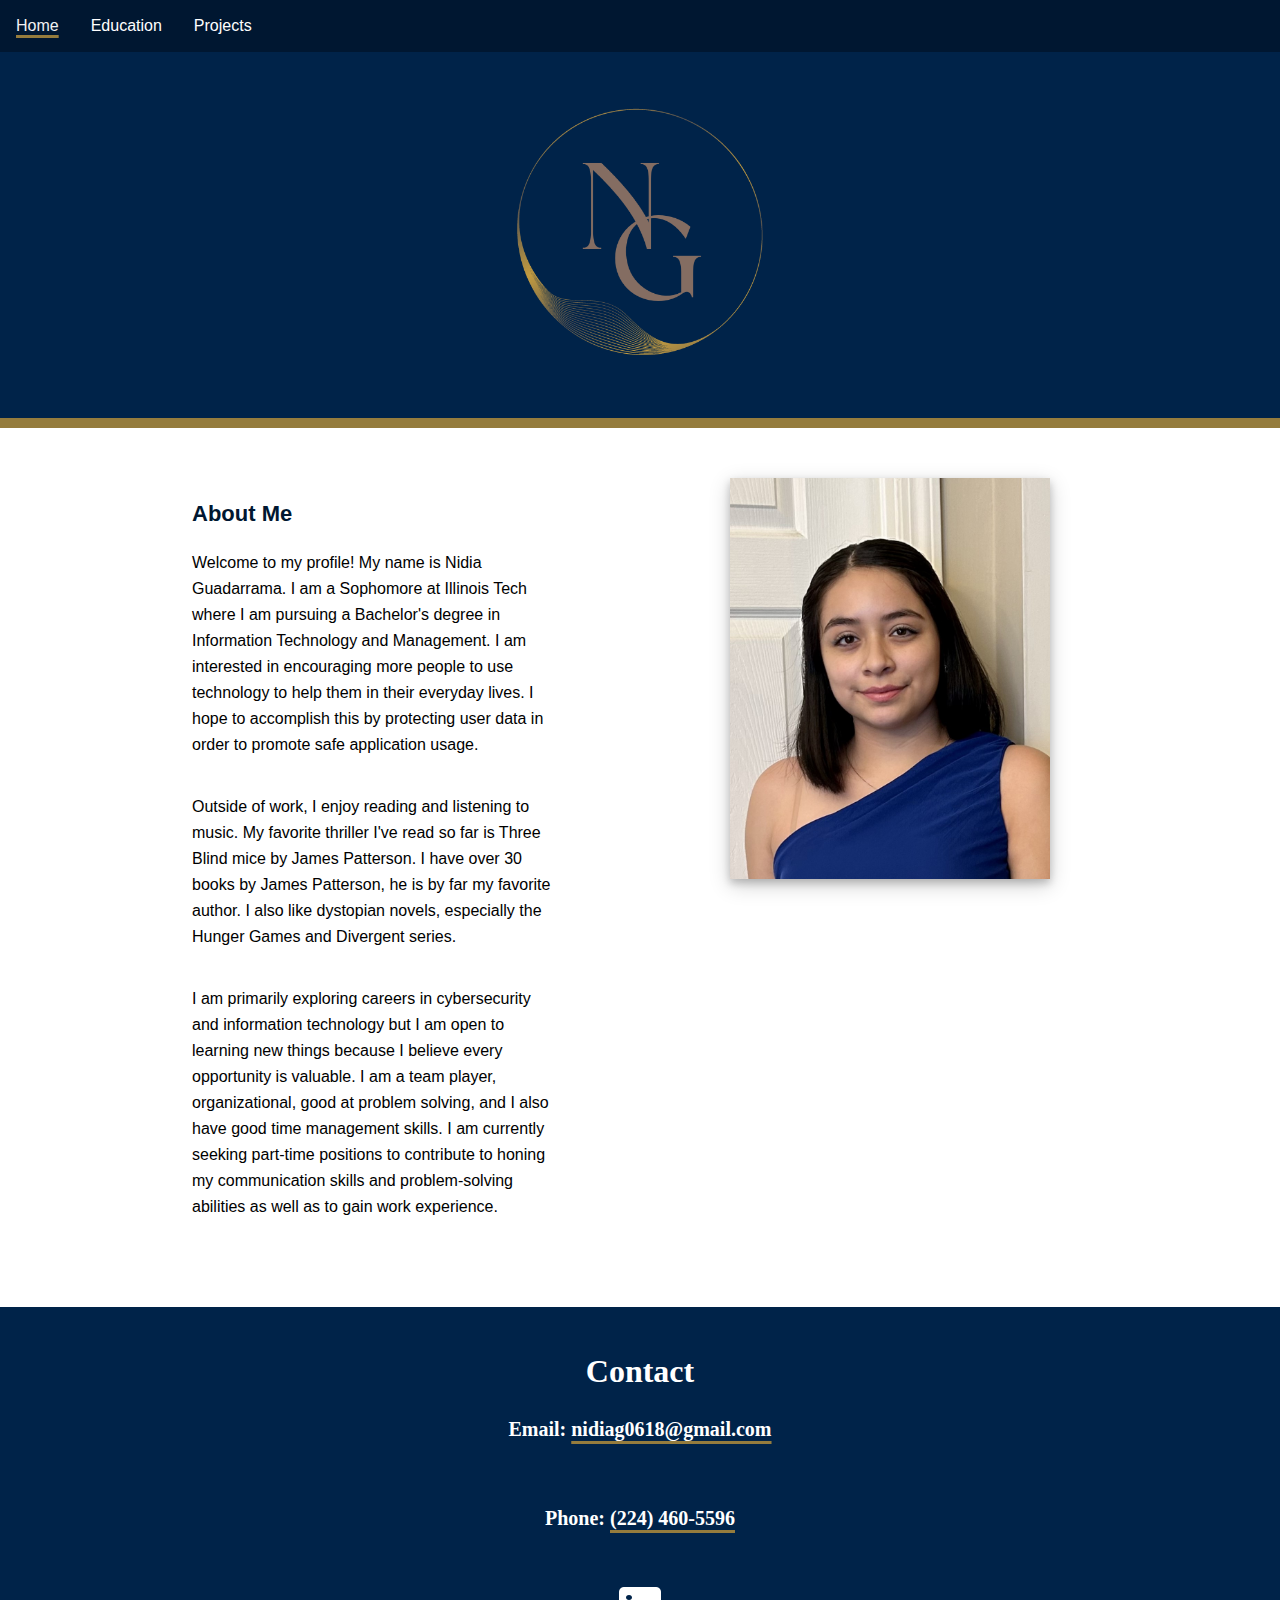
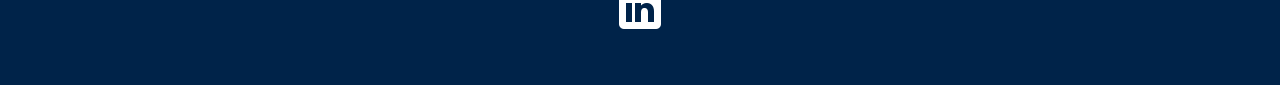
<file: index.html>
<!DOCTYPE html>
<html lang="en">
<head>
  <meta charset="utf-8">
  <title>Portfolio</title>
	<meta name="viewport" content="width=device-width, initial-scale=1.0, shrink-to-fit=no"/>
  <link rel="stylesheet" type="text/css" href="css/normalize.css">
	<link rel="stylesheet" href="css/mainStyle.css">
  <link rel="stylesheet" href="css/Projects.css">
	<link rel="icon" type="image/x-icon" href="images/resume.png">
</head>
<body>
  <div id="page">
		<nav id="navigation">
			<div class="topnav">
				<a href="index.html">Home</a>
				<div class="dropdown">
					<button class="dropbtn">Education
						<i class="fa fa-caret-down"></i>
					</button>
					<div class="dropdown-content">
					  <a href="SB.html">Semester Breakdown</a>
						<a href="Certificates.html">Certificates</a>
					</div>
				</div>
				<div class="dropdown">
					<button class="dropbtn">Projects
						<i class="fa fa-caret-down"></i>
					</button>
					<div class="dropdown-content">
						<a href="Aztec Chess Set.html">Aztec Chess Set</a>
						<a href="MSI Internship.html">MSI Internship</a>
					</div>
				</div>
			</div>
		</nav>
		
		<header id="header">
		  <img id="logo" src="images/logo.png" alt="logo">
		</header>
		
    <main id="content">
			<section id="two-column">
			  <article id="column-left">
				  <h3>About Me</h3>
					<p>Welcome to my profile! My name is Nidia Guadarrama. I am a Sophomore at Illinois Tech where I am pursuing a Bachelor's degree in Information Technology and Management. I am interested in encouraging more people to use technology to help them in their everyday lives. I hope to accomplish this by protecting user data in order to promote safe application usage.​</p>
					<p>Outside of work, I enjoy reading and listening to music. My favorite thriller I've read so far is Three Blind mice by James Patterson. I have over 30 books by James Patterson, he is by far my favorite author. I also like dystopian novels, especially the Hunger Games and Divergent series.</p>
					<p>I am primarily exploring careers in cybersecurity and information technology but I am open to learning new things because I believe every opportunity is valuable. I am a team player, organizational, good at problem solving, and I also have good time management skills. I am currently seeking part-time positions to contribute to honing my communication skills and problem-solving abilities as well as to gain work experience.</p>
				</article>
				<article id="column-right">
					<div class="test">
						<div class="container">
							<img src="images/profile.jpg" alt="" class="image">
						</div>
					</div>
				</article>
			</section>
		</main>
	
		<footer id="footer">
			<h2 id="contact">Contact</h2>
			<h4>Email: <a href="mailto: nidiag0618@gmail.com">nidiag0618@gmail.com</a></p>
			<h4>Phone: <a href="tel: 2244605596">(224) 460-5596</a></p>
			<a target="_blank" href="https://www.linkedin.com/in/nidia-guadarrama-33205a239/">
				<img src="images/link.png" alt="">
			</a>
		</footer>
  </div>
</body>
</html>
</file>
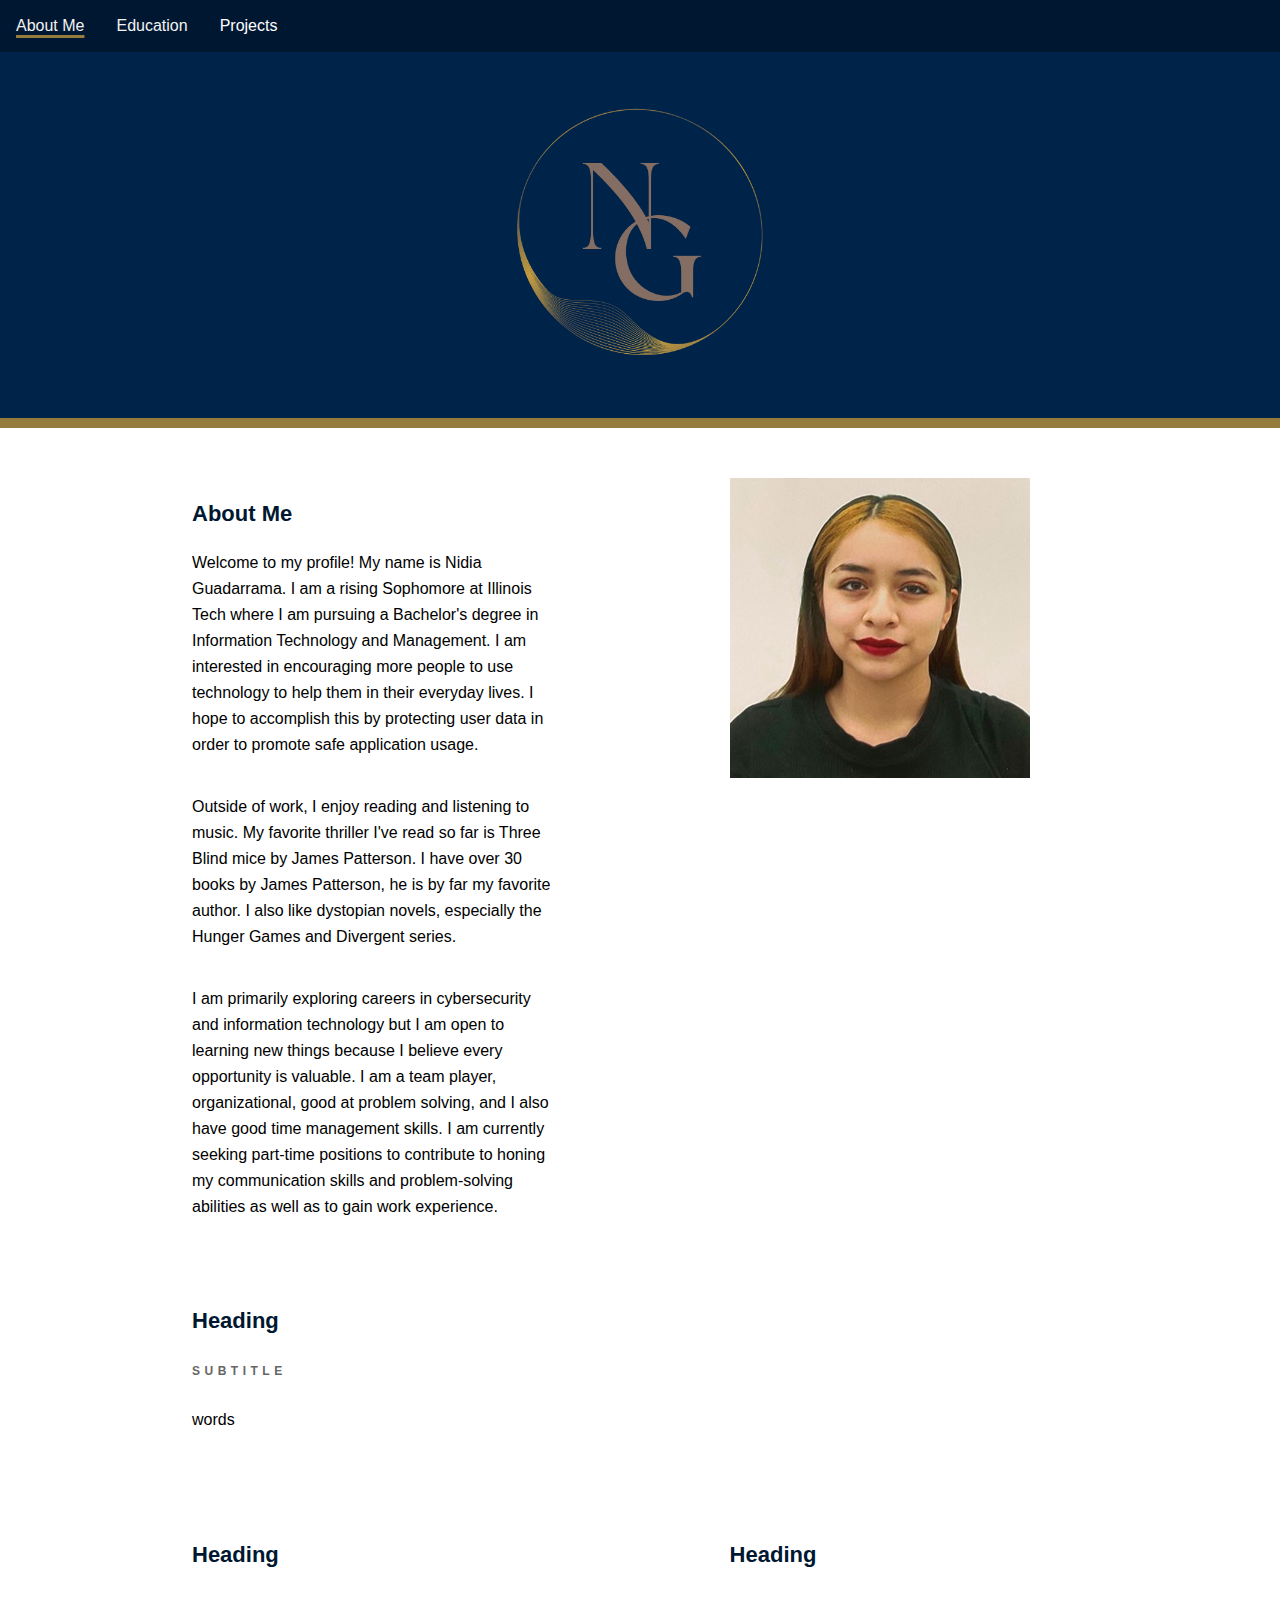
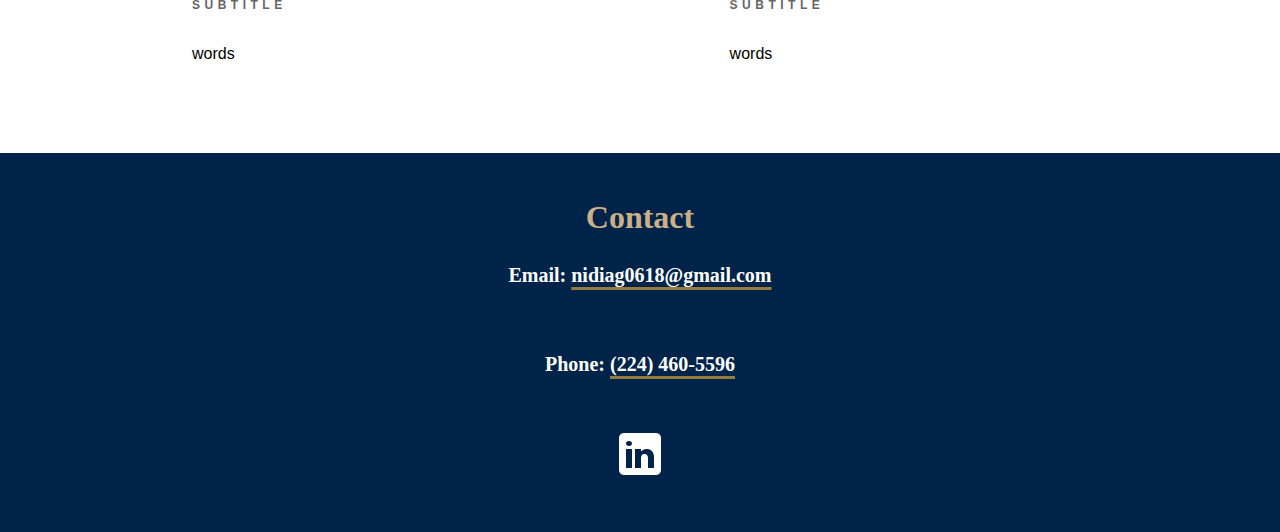
<file: About Me.html>
<!DOCTYPE html>
<html lang="en">
<head>
  <meta charset="utf-8">
  <title>Resume Website</title>
	<meta name="viewport" content="width=device-width, initial-scale=1.0, shrink-to-fit=no"/>
  <link rel="stylesheet" type="text/css" href="css/normalize.css">
	<link rel="stylesheet" href="css/mainStyle.css">
  <link rel="stylesheet" href="css/Projects.css">
	<link rel="icon" type="image/x-icon" href="images/resume.png">
</head>
<body>
  <div id="page">
	
		<nav id="navigation">
			<div class="topnav">
				<a href="About Me.html">About Me</a>
				<a href="Education.html">Education</a>
				<div class="dropdown">
					<button class="dropbtn">Projects
						<i class="fa fa-caret-down"></i>
					</button>
					<div class="dropdown-content">
						<a href="Aztec Chess Set.html">Aztec Chess Set</a>
						<a href="MSI Internship.html">MSI Internship</a>
						<a href="#">Link 3</a>
					</div>
				</div>
			</div>
		</nav>
		
		<header id="header">
		  <img id="logo" src="images/logo.png" alt="logo">
		</header>
		
    <main id="content">
		
			<section id="two-column">
			  <article id="column-left">
				  <h3>About Me</h3>
					<p>Welcome to my profile! My name is Nidia Guadarrama. I am a rising Sophomore at Illinois Tech where I am pursuing a Bachelor's degree in Information Technology and Management. I am interested in encouraging more people to use technology to help them in their everyday lives. I hope to accomplish this by protecting user data in order to promote safe application usage.​</p>
					<p>Outside of work, I enjoy reading and listening to music. My favorite thriller I've read so far is Three Blind mice by James Patterson. I have over 30 books by James Patterson, he is by far my favorite author. I also like dystopian novels, especially the Hunger Games and Divergent series.</p>
					<p>I am primarily exploring careers in cybersecurity and information technology but I am open to learning new things because I believe every opportunity is valuable. I am a team player, organizational, good at problem solving, and I also have good time management skills. I am currently seeking part-time positions to contribute to honing my communication skills and problem-solving abilities as well as to gain work experience.</p>
				</article>
				<article id="column-right">
					<img id="profile" src="images/profilePhoto.jpg" alt="">
				</article>
			</section>
			
			<section id="one-column">
			  <article>
				  <h3>Heading</h3>
					<h6>Subtitle</h6>
					<p>words</p>
				</article>
			</section>
			
			<section id="two-column">
			  <article id="column-left">
				  <h3>Heading</h3>
					<h6>Subtitle</h6>
					<p>words</p>
				</article>
				<article id="column-right">
				  <h3>Heading</h3>
					<h6>Subtitle</h6>
					<p>words</p>
				</article>
			</section>
		</main>
	
		<footer id="footer">
			<h2>Contact</h2>
			<h4>Email: <a href="mailto: nidiag0618@gmail.com">nidiag0618@gmail.com</a></p>
			<h4>Phone: <a href="tel: 2244605596">(224) 460-5596</a></p>
			<a target="_blank" href="https://www.linkedin.com/in/nidia-guadarrama-33205a239/">
				<img src="images/link.png" alt="">
			</a>
		</footer>
		
  </div>
</body>
</html>
</file>
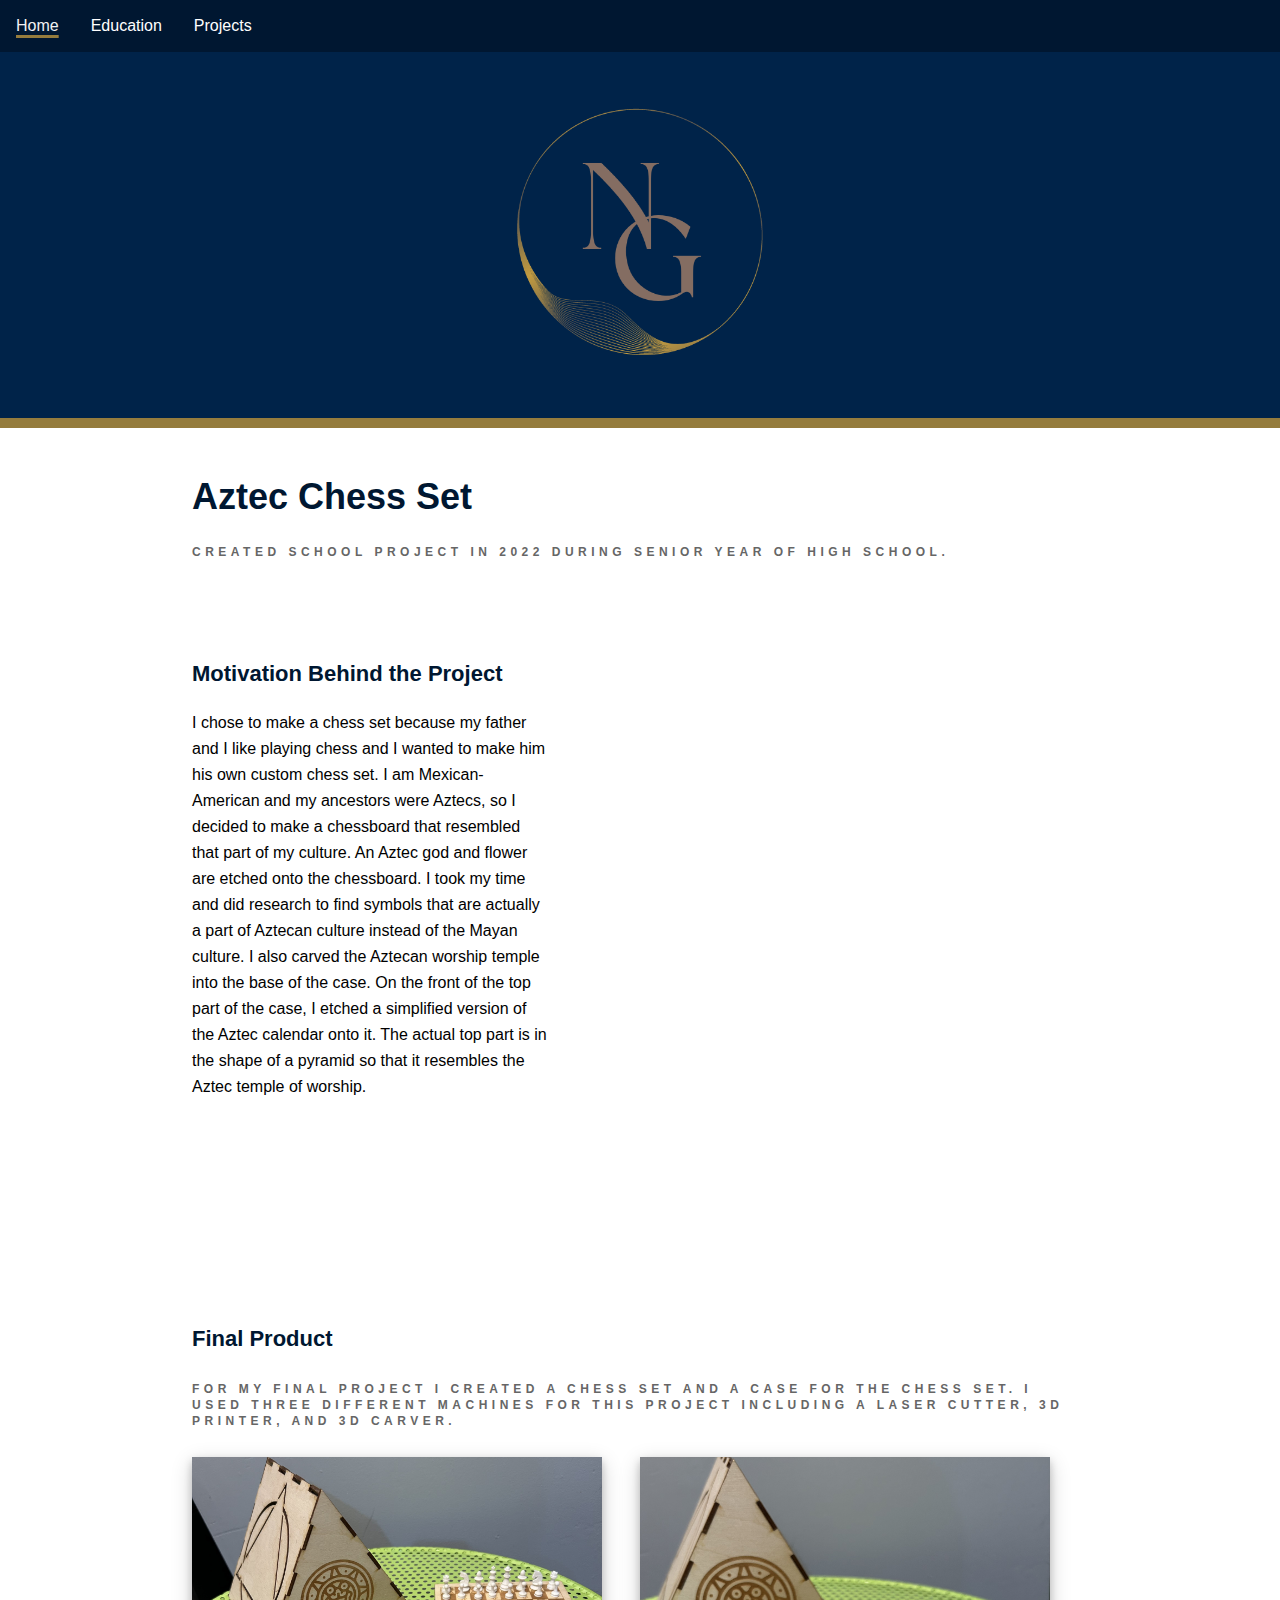
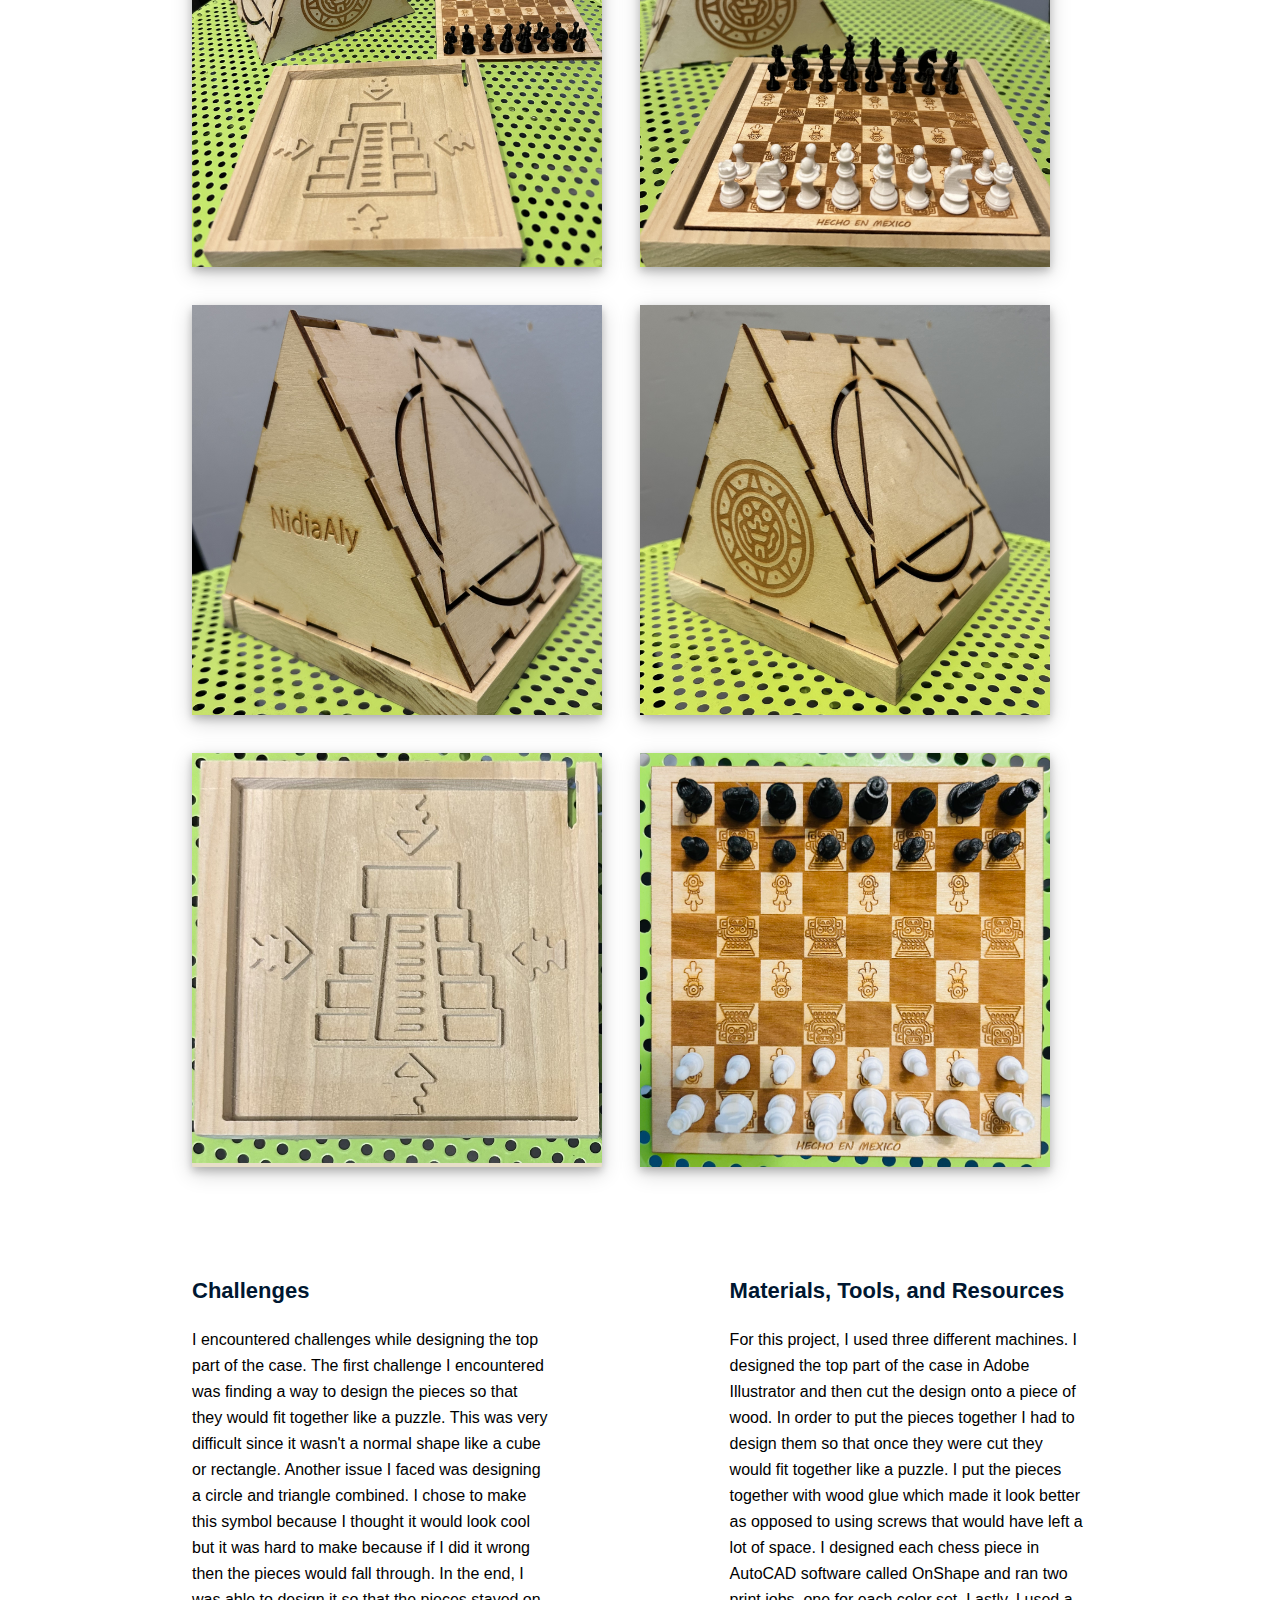
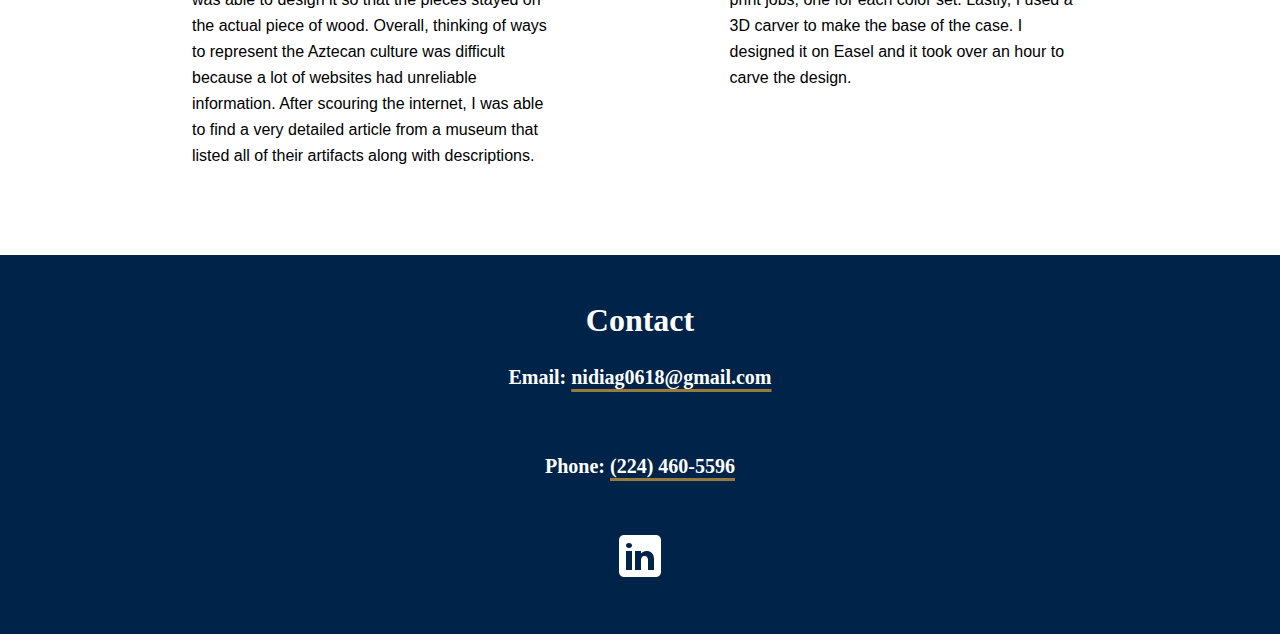
<file: Aztec Chess Set.html>
<!DOCTYPE html>
<html lang="en">
<head>
  <meta charset="utf-8">
  <title>Portfolio</title>
	<meta name="viewport" content="width=device-width, initial-scale=1.0, shrink-to-fit=no"/>
  <link rel="stylesheet" type="text/css" href="css/normalize.css">
	<link rel="stylesheet" href="css/mainStyle.css">
  <link rel="stylesheet" href="css/Aztec Chess Set.css">
	<link rel="icon" type="image/x-icon" href="images/resume.png">
</head>
<body>
  <div id="page">
		<nav id="navigation">
			<div class="topnav">
				<a href="index.html">Home</a>
				<div class="dropdown">
					<button class="dropbtn">Education
						<i class="fa fa-caret-down"></i>
					</button>
					<div class="dropdown-content">
					  <a href="Education.html">Semester Breakdown</a>
						<a href="Certificates.html">Certificates</a>
					</div>
				</div>
				<div class="dropdown">
					<button class="dropbtn">Projects
						<i class="fa fa-caret-down"></i>
					</button>
					<div class="dropdown-content">
						<a href="Aztec Chess Set.html">Aztec Chess Set</a>
						<a href="MSI Internship.html">MSI Internship</a>
					</div>
				</div>
			</div>
		</nav>
		
		<header id="header">
		  <img id="logo" src="images/logo.png" alt="logo">
		</header>
		
    <main id="content">
		  <section id="one-column">
			  <article>
				  <h1>Aztec Chess Set</h1>
					<h6>Created school project in 2022 during senior year of high school.</h6>
				</article>
			</section>
			
			
			<section id="two-column">
			  <article id="column-left">
				  <h3>Motivation Behind the Project</h3>
					<p>I chose to make a chess set because my father and I like playing chess and I wanted to make him his own custom chess set. I am Mexican-American and my ancestors were Aztecs, so I decided to make a chessboard that resembled that part of my culture. An Aztec god and flower are etched onto the chessboard. I took my time and did research to find symbols that are actually a part of Aztecan culture instead of the Mayan culture. I also carved the Aztecan worship temple into the base of the case. On the front of the top part of the case, I etched a simplified version of the Aztec calendar onto it. The actual top part is in the shape of a pyramid so that it resembles the Aztec temple of worship.</p>
				</article>
				<article id="column-right">
					<div class="i-contain">
						<iframe id="iframe" width="347" height="618" src="https://www.youtube.com/embed/chXUYfRJ0zk" title="Laser Cutter Machine in Action" frameborder="0" allow="accelerometer; autoplay; clipboard-write; encrypted-media; gyroscope; picture-in-picture; web-share" allowfullscreen></iframe>
					</div>
				</article>
			</section>
			
			<section id="one-column">
			  <article>
				  <h3>Final Product</h3>
					<h6>For my final project I created a chess set and a case for the chess set. I used three different machines for this project including a laser cutter, 3D printer, and 3D carver.</h6>
					
					<div class="test">
						<div class="container">
							<a target="_blank" href="images/p1.jpg">
									<img src="images/p1.jpg" alt="" class="image">
							</a>
						</div>
						
						<div class="container">
							<a target="_blank" href="images/p2.jpg">
									<img src="images/p2.jpg" alt="" class="image">
							</a>
						</div>
					</div>
					
					<div class="test">
					  <div class="container">
							<a target="_blank" href="images/p3.jpg">
									<img src="images/p3.jpg" alt="" class="image">
							</a>
						</div>
						
						<div class="container">
							<a target="_blank" href="images/p4.jpg">
									<img src="images/p4.jpg" alt="" class="image">
							</a>
						</div>
					</div>
						
					<div class="test">
						<div class="container">
							<a target="_blank" href="images/p5.jpg">
									<img src="images/p5.jpg" alt="" class="image">
							</a>
						</div>
						
						<div class="container">
							<a target="_blank" href="images/p6.jpg">
									<img src="images/p6.jpg" alt="" class="image">
							</a>
						</div>
					</div>
				</article>
			</section>
			
			<section id="two-column">
			  <article id="column-left">
				  <h3>Challenges</h3>
					<p>I encountered challenges while designing the top part of the case. The first challenge I encountered was finding a way to design the pieces so that they would fit together like a puzzle. This was very difficult since it wasn't a normal shape like a cube or rectangle. Another issue I faced was designing a circle and triangle combined. I chose to make this symbol because I thought it would look cool but it was hard to make because if I did it wrong then the pieces would fall through. In the end, I was able to design it so that the pieces stayed on the actual piece of wood. Overall, thinking of ways to represent the Aztecan culture was difficult because a lot of websites had unreliable information. After scouring the internet, I was able to find a very detailed article from a museum that listed all of their artifacts along with descriptions.</p>
				</article>
				<article id="column-right">
				  <h3>Materials, Tools, and Resources</h3>
					<p>For this project, I used three different machines. I designed the top part of the case in Adobe Illustrator and then cut the design onto a piece of wood. In order to put the pieces together I had to design them so that once they were cut they would fit together like a puzzle. I put the pieces together with wood glue which made it look better as opposed to using screws that would have left a lot of space. I designed each chess piece in AutoCAD software called OnShape and ran two print jobs, one for each color set. Lastly, I used a 3D carver to make the base of the case. I designed it on Easel and it took over an hour to carve the design.</p>
				</article>
			</section>
		</main>
	
		<footer id="footer">
			<h2 id="contact">Contact</h2>
			<h4>Email: <a href="mailto: nidiag0618@gmail.com">nidiag0618@gmail.com</a></p>
			<h4>Phone: <a href="tel: 2244605596">(224) 460-5596</a></p>
			<a target="_blank" href="https://www.linkedin.com/in/nidia-guadarrama-33205a239/">
				<img src="images/link.png" alt="">
			</a>
		</footer>
  </div>
</body>
</html>
</file>
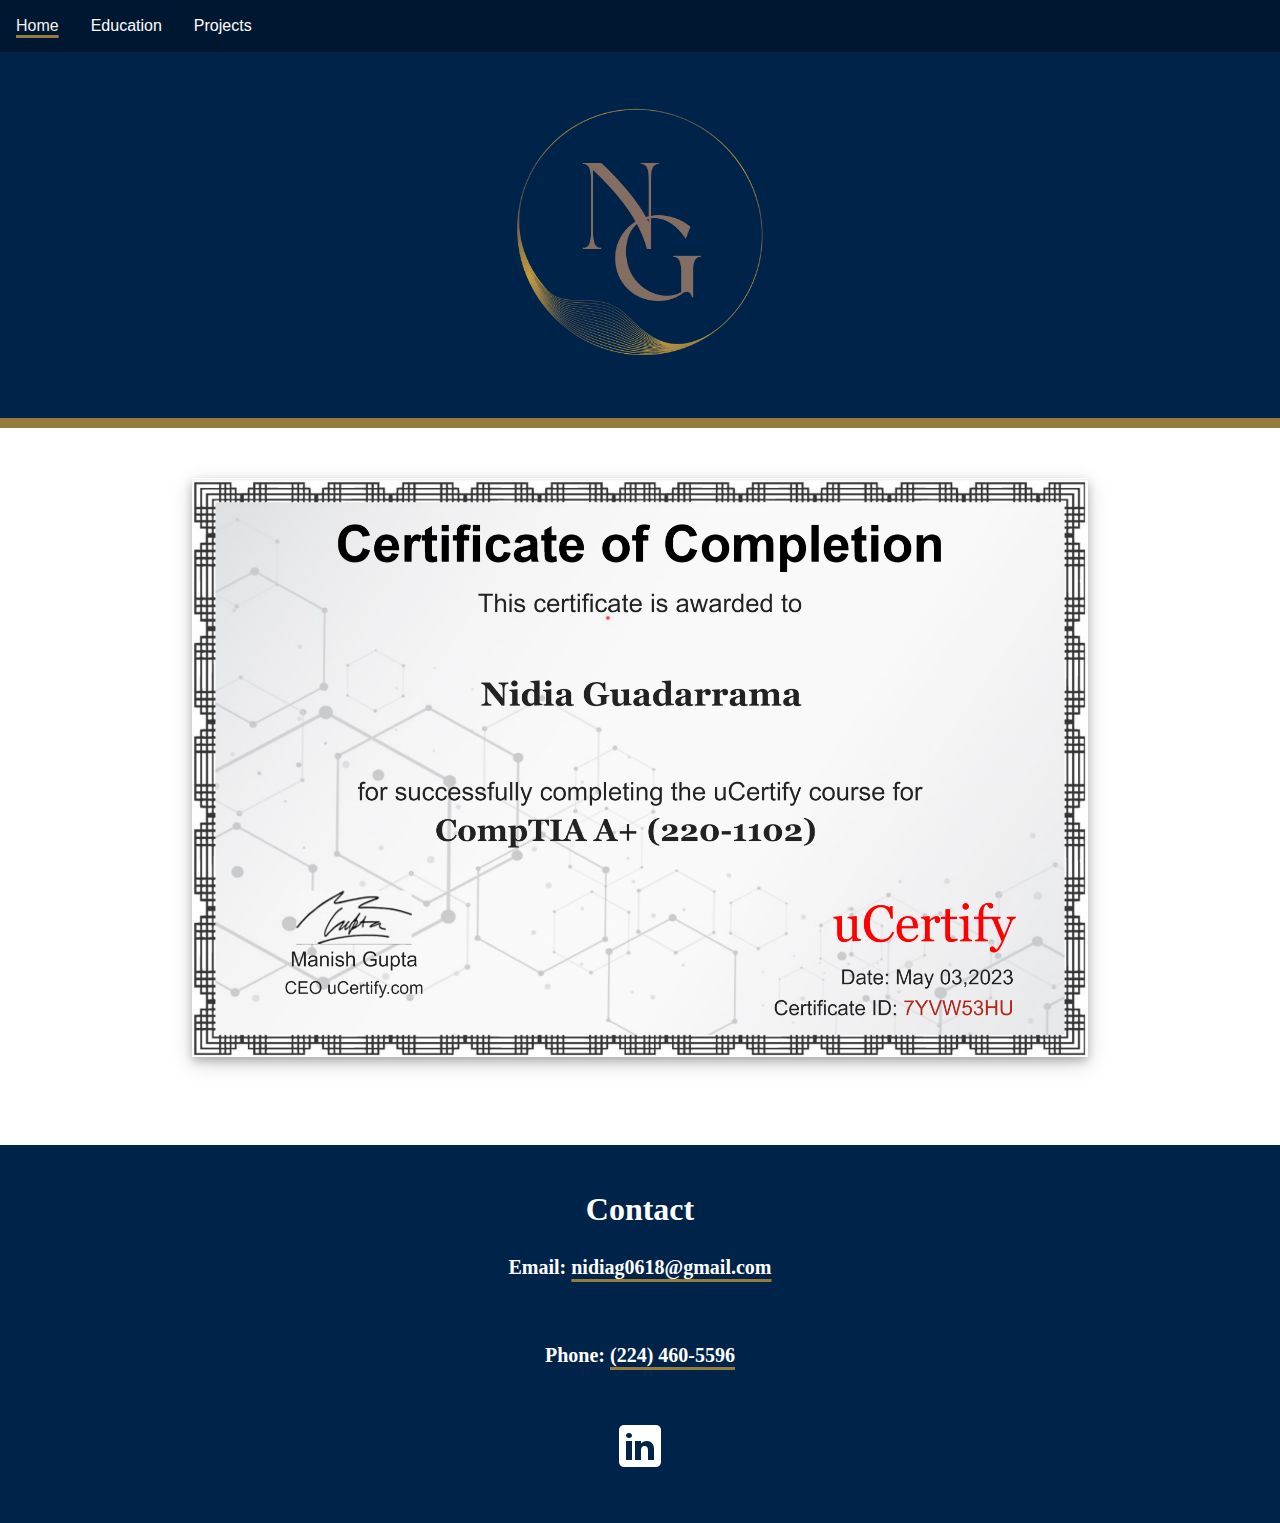
<file: Certificates.html>
<!DOCTYPE html>
<html lang="en">
<head>
  <meta charset="utf-8">
  <title>Portfolio</title>
	<meta name="viewport" content="width=device-width, initial-scale=1.0, shrink-to-fit=no"/>
  <link rel="stylesheet" type="text/css" href="css/normalize.css">
	<link rel="stylesheet" href="css/mainStyle.css">
  <link rel="stylesheet" href="css/Projects.css">
	<link rel="icon" type="image/x-icon" href="images/resume.png">
</head>
<body>
  <div id="page">
		<nav id="navigation">
			<div class="topnav">
				<a href="index.html">Home</a>
				<div class="dropdown">
					<button class="dropbtn">Education
						<i class="fa fa-caret-down"></i>
					</button>
					<div class="dropdown-content">
					  <a href="Education.html">Semester Breakdown</a>
						<a href="Certificates.html">Certificates</a>
					</div>
				</div>
				<div class="dropdown">
					<button class="dropbtn">Projects
						<i class="fa fa-caret-down"></i>
					</button>
					<div class="dropdown-content">
						<a href="Aztec Chess Set.html">Aztec Chess Set</a>
						<a href="MSI Internship.html">MSI Internship</a>
					</div>
				</div>
			</div>
		</nav>
		
		<header id="header">
		  <img id="logo" src="images/logo.png" alt="logo">
		</header>
		
    <main id="content">
			<section id="one-column">
				<article>
					<div class="container">
						<img src="images/certificate.png" alt="" class="image">
					</div>
				</article>
			</section>
		</main>
	
		<footer id="footer">
			<h2 id="contact">Contact</h2>
			<h4>Email: <a href="mailto: nidiag0618@gmail.com">nidiag0618@gmail.com</a></p>
			<h4>Phone: <a href="tel: 2244605596">(224) 460-5596</a></p>
			<a target="_blank" href="https://www.linkedin.com/in/nidia-guadarrama-33205a239/">
				<img src="images/link.png" alt="">
			</a>
		</footer>
  </div>
</body>
</html>
</file>
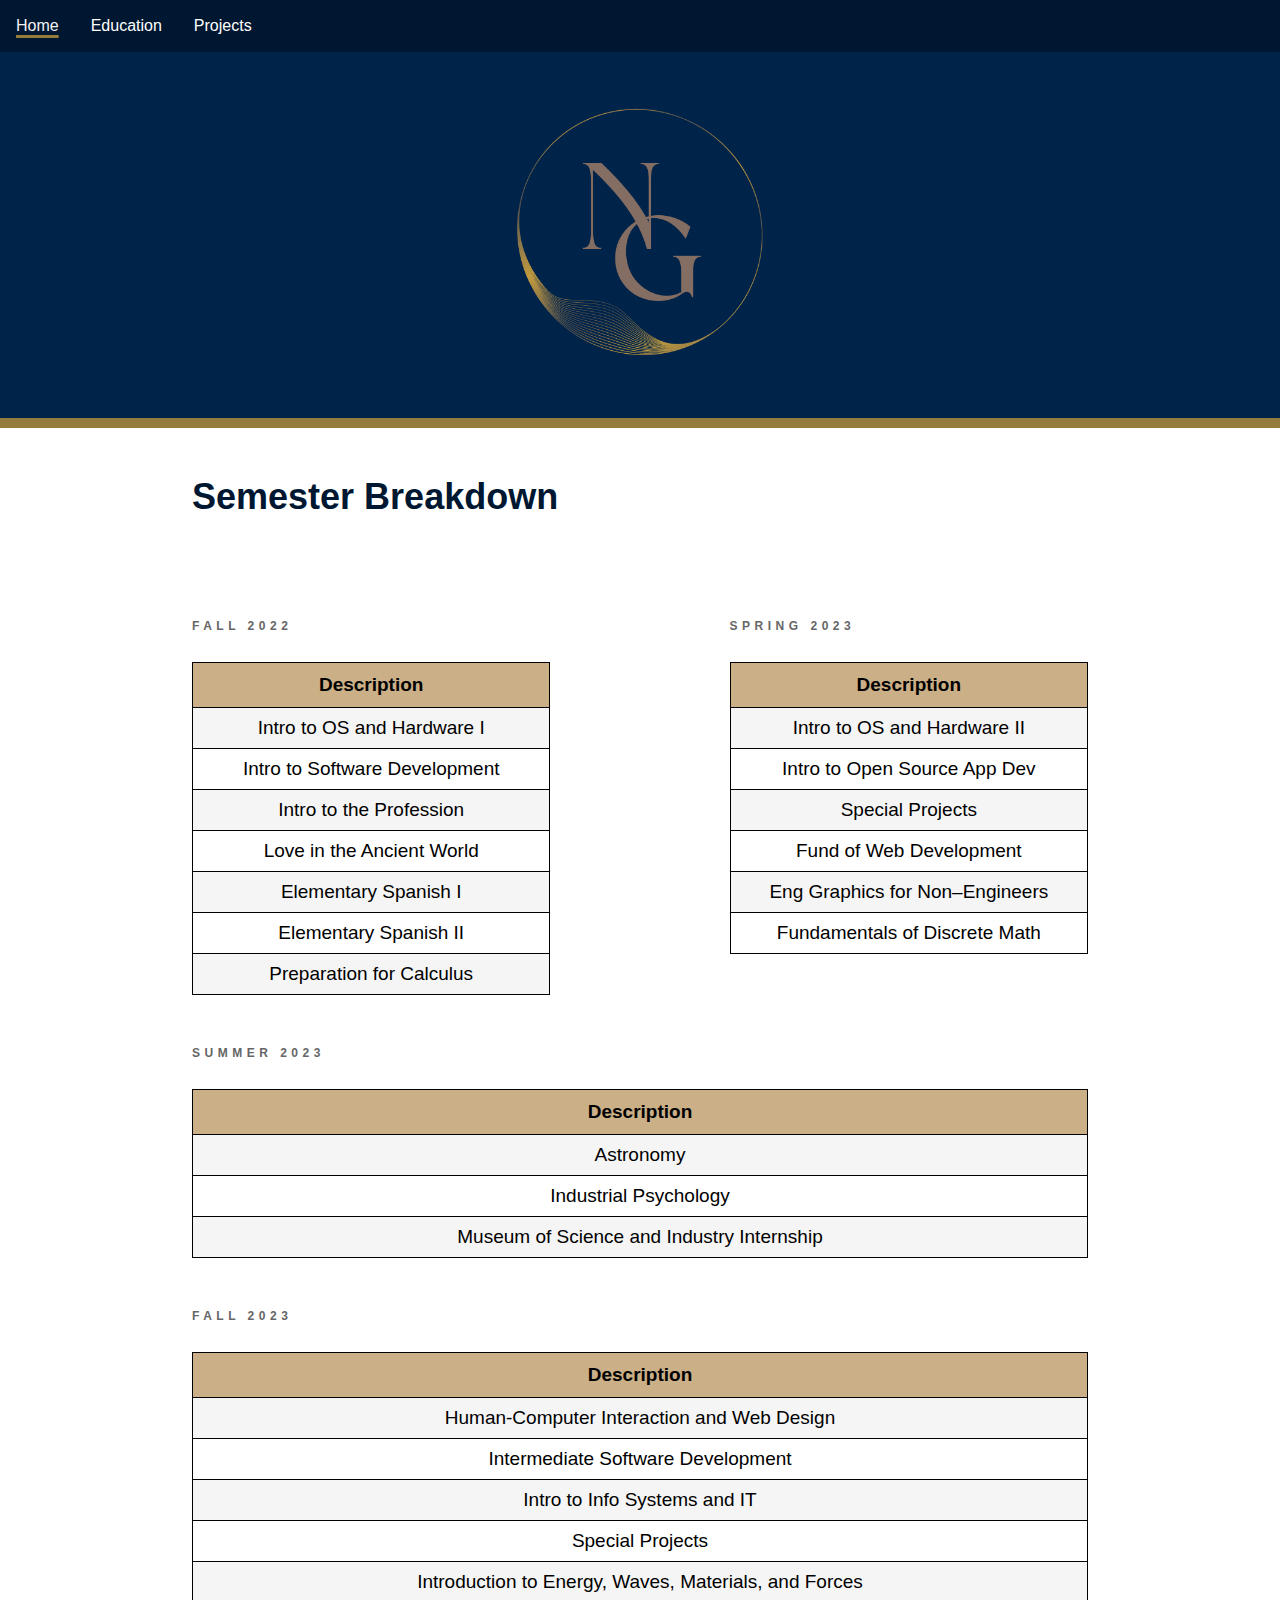
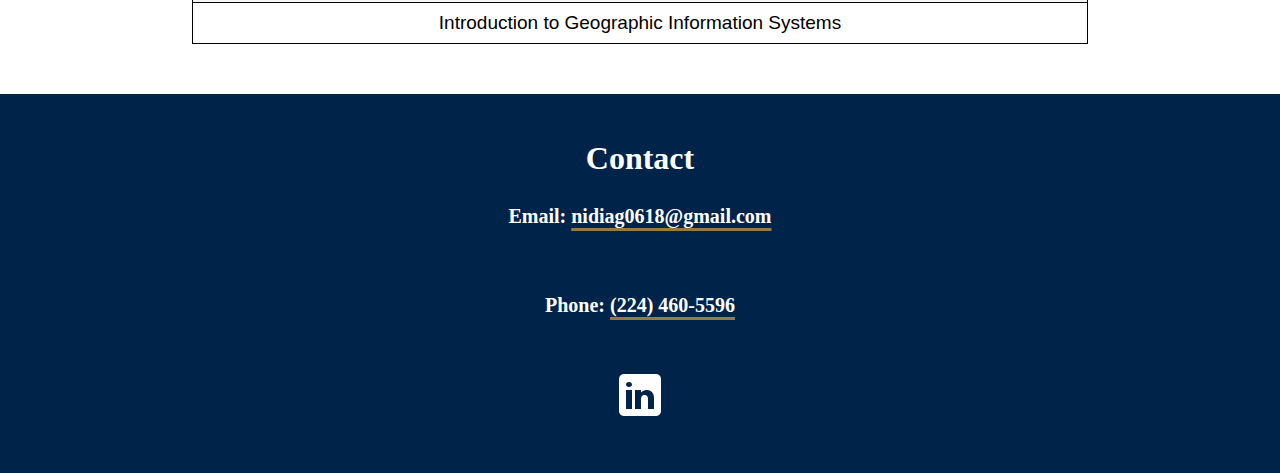
<file: Education.html>
<!DOCTYPE html>
<html lang="en">
<head>
  <meta charset="utf-8">
  <title>Portfolio</title>
	<meta name="viewport" content="width=device-width, initial-scale=1.0, shrink-to-fit=no"/>
  <link rel="stylesheet" type="text/css" href="css/normalize.css">
	<link rel="stylesheet" href="css/mainStyle.css">
  <link rel="stylesheet" href="css/Education.css">
	<link rel="icon" type="image/x-icon" href="images/resume.png">
</head>
<body>
  <div id="page">
		<nav id="navigation">
			<div class="topnav">
				<a href="index.html">Home</a>
				<div class="dropdown">
					<button class="dropbtn">Education
						<i class="fa fa-caret-down"></i>
					</button>
					<div class="dropdown-content">
					  <a href="Education.html">Semester Breakdown</a>
						<a href="Certificates.html">Certificates</a>
					</div>
				</div>
				<div class="dropdown">
					<button class="dropbtn">Projects
						<i class="fa fa-caret-down"></i>
					</button>
					<div class="dropdown-content">
						<a href="Aztec Chess Set.html">Aztec Chess Set</a>
						<a href="MSI Internship.html">MSI Internship</a>
					</div>
				</div>
			</div>
		</nav>
		
		<header id="header">
		  <img id="logo" src="images/logo.png" alt="logo">
		</header>
		
    <main id="content">
		  <section id="one-column">
			  <article>
				  <h1>Semester Breakdown</h1>
				</article>
			</section>
			
			<section id="two-column">
				<article id="column-left">		
					<h6>Fall 2022</h6>
					<table>
						<tr>
							<th>Description</th>
						</tr>
						<tr class="row1">
							<td>Intro to OS and Hardware I</td>
						</tr>
						<tr class="row2">
							<td>Intro to Software Development</td>
						</tr>
						<tr class="row1">
							<td>Intro to the Profession</td>
						</tr>
						<tr class="row2">							
							<td>Love in the Ancient World</td>
						</tr>
						<tr class="row1">					
							<td>Elementary Spanish I</td>
						</tr>
						<tr class="row2">				
							<td>Elementary Spanish II</td>
						</tr>
						<tr class="row1">					
							<td>Preparation for Calculus</td>
						</tr>
					</table>
				</article>
						
				<article id="column-right">	  
					<h6>Spring 2023</h6>
					<table>
						<tr>
							<th>Description</th>
						</tr>
						<tr class="row1">
							<td>Intro to OS and Hardware II</td>
						</tr>
						<tr class="row2">
							<td>Intro to Open Source App Dev</td>
						</tr>
						<tr class="row1">
							<td>Special Projects</td>
						</tr>
						<tr class="row2">
							<td>Fund of Web Development</td>
						</tr>
						<tr class="row1">
							<td>Eng Graphics for Non&#8211;Engineers</td>
						</tr>
						<tr class="row2">
							<td>Fundamentals of Discrete Math</td>
						</tr>
					</table> 
				</article>
			</section>
			
			<section id="one-column">
			  <article>
				  <h6>Summer 2023</h6>
					<table>
						<tr>
							<th>Description</th>
						</tr>
						<tr class="row1">
							<td>Astronomy</td>
						</tr>
						<tr class="row2">
							<td>Industrial Psychology</td>
						</tr>
						<tr class="row1">
							<td>Museum of Science and Industry Internship</td>
						</tr>
					</table>
				</article>
			</section>
			
			<section id="one-column">
				<article>		
					<h6>Fall 2023</h6>
					<table>
						<tr>
							<th>Description</th>
						</tr>
						<tr class="row1">
							<td>Human-Computer Interaction and Web Design</td>
						</tr>
						<tr class="row2">
							<td>Intermediate Software Development</td>
						</tr>
						<tr class="row1">
							<td>Intro to Info Systems and IT</td>
						</tr>
						<tr class="row2">
							<td>Special Projects</td>
						</tr>
						<tr class="row1">
							<td>Introduction to Energy, Waves, Materials, and Forces</td>
						</tr>
						<tr class="row2">
							<td>Introduction to Geographic Information Systems</td>
						</tr>
					</table>
				</article>
			</section>
        <!--		
				<article id="column-right">	  
					<h6>Spring 2024</h6>
					<table>
						<tr>
							<th>Course</th>
							<th>Title</th>
						</tr>
						<tr class="row1">
							<td></td>
							<td></td>
						</tr>
						<tr class="row2">
							<td></td>
							<td></td>
						</tr>
						<tr class="row1">
							<td></td>
							<td></td>
						</tr>
						<tr class="row2">
							<td></td>
							<td></td>
						</tr>
						<tr class="row1">
							<td></td>
							<td></td>
						</tr>
					</table> 
				</article>
			</section>
			-->
			
			
			<!--
			<section id="one-column">
			  <article>
				  <h6>Summer 2024</h6>
					<table>
						<tr>
							<th>Course</th>
							<th>Title</th>
						</tr>
						<tr class="row1">
							<td></td>
							<td></td>
						</tr>
						<tr class="row2">
							<td></td>
							<td></td>
						</tr>
						<tr class="row1">
							<td></td>
							<td></td>
						</tr>
						<tr class="row2">
							<td></td>
							<td></td>
						</tr>
						<tr class="row1">
							<td></td>
							<td></td>
						</tr>
					</table>
				</article>
			</section>
			
			<section id="two-column">
				<article id="column-left">		
					<h6>Fall 2024</h6>
					<table>
						<tr>
							<th>Course</th>
							<th>Title</th>
						</tr>
						<tr class="row1">
							<td></td>
							<td></td>
						</tr>
						<tr class="row2">
							<td></td>
							<td></td>
						</tr>
						<tr class="row1">
							<td></td>
							<td></td>
						</tr>
						<tr class="row2">
							<td></td>
							<td></td>
						</tr>
						<tr class="row1">
							<td></td>
							<td></td>
						</tr>
						<tr class="row2">
							<td></td>
							<td></td>
						</tr>
						<tr class="row1">
							<td></td>
							<td></td>
						</tr>
					</table>
				</article>
						
				<article id="column-right">	  
					<h6>Spring 2025</h6>
					<table>
						<tr>
							<th>Course</th>
							<th>Title</th>
						</tr>
						<tr class="row1">
							<td></td>
							<td></td>
						</tr>
						<tr class="row2">
							<td></td>
							<td></td>
						</tr>
						<tr class="row1">
							<td></td>
							<td></td>
						</tr>
						<tr class="row2">
							<td></td>
							<td></td>
						</tr>
						<tr class="row1">
							<td></td>
							<td></td>
						</tr>
					</table> 
				</article>
			</section>
			
			<section id="one-column">
			  <article>
				  <h6>Summer 2025</h6>
					<table>
						<tr>
							<th>Course</th>
							<th>Title</th>
						</tr>
						<tr class="row1">
							<td></td>
							<td></td>
						</tr>
						<tr class="row2">
							<td></td>
							<td></td>
						</tr>
						<tr class="row1">
							<td></td>
							<td></td>
						</tr>
						<tr class="row2">
							<td></td>
							<td></td>
						</tr>
						<tr class="row1">
							<td></td>
							<td></td>
						</tr>
					</table>
				</article>
			</section>
			
			
			<section id="two-column">
				<article id="column-left">		
					<h6>Fall 2025</h6>
					<table>
						<tr>
							<th>Course</th>
							<th>Title</th>
						</tr>
						<tr class="row1">
							<td></td>
							<td></td>
						</tr>
						<tr class="row2">
							<td></td>
							<td></td>
						</tr>
						<tr class="row1">
							<td></td>
							<td></td>
						</tr>
						<tr class="row2">
							<td></td>
							<td></td>
						</tr>
						<tr class="row1">
							<td></td>
							<td></td>
						</tr>
						<tr class="row2">
							<td></td>
							<td></td>
						</tr>
						<tr class="row1">
							<td></td>
							<td></td>
						</tr>
					</table>
				</article>
						
				<article id="column-right">	  
					<h6>Spring 2026</h6>
					<table>
						<tr>
							<th>Course</th>
							<th>Title</th>
						</tr>
						<tr class="row1">
							<td></td>
							<td></td>
						</tr>
						<tr class="row2">
							<td></td>
							<td></td>
						</tr>
						<tr class="row1">
							<td></td>
							<td></td>
						</tr>
						<tr class="row2">
							<td></td>
							<td></td>
						</tr>
						<tr class="row1">
							<td></td>
							<td></td>
						</tr>
					</table> 
				</article>
			</section>
			
			<section id="one-column">
			  <article>
				  <h6>Summer 2026</h6>
					<table>
						<tr>
							<th>Course</th>
							<th>Title</th>
						</tr>
						<tr class="row1">
							<td></td>
							<td></td>
						</tr>
						<tr class="row2">
							<td></td>
							<td></td>
						</tr>
						<tr class="row1">
							<td></td>
							<td></td>
						</tr>
						<tr class="row2">
							<td></td>
							<td></td>
						</tr>
						<tr class="row1">
							<td></td>
							<td></td>
						</tr>
					</table>
				</article>
			</section>
			-->
		
		<footer id="footer">
			<h2 id="contact">Contact</h2>
			<h4>Email: <a href="mailto: nidiag0618@gmail.com">nidiag0618@gmail.com</a></p>
			<h4>Phone: <a href="tel: 2244605596">(224) 460-5596</a></p>
			<a target="_blank" href="https://www.linkedin.com/in/nidia-guadarrama-33205a239/">
				<img src="images/link.png" alt="">
			</a>
		</footer>
  </div>
</body>
</html>
</file>
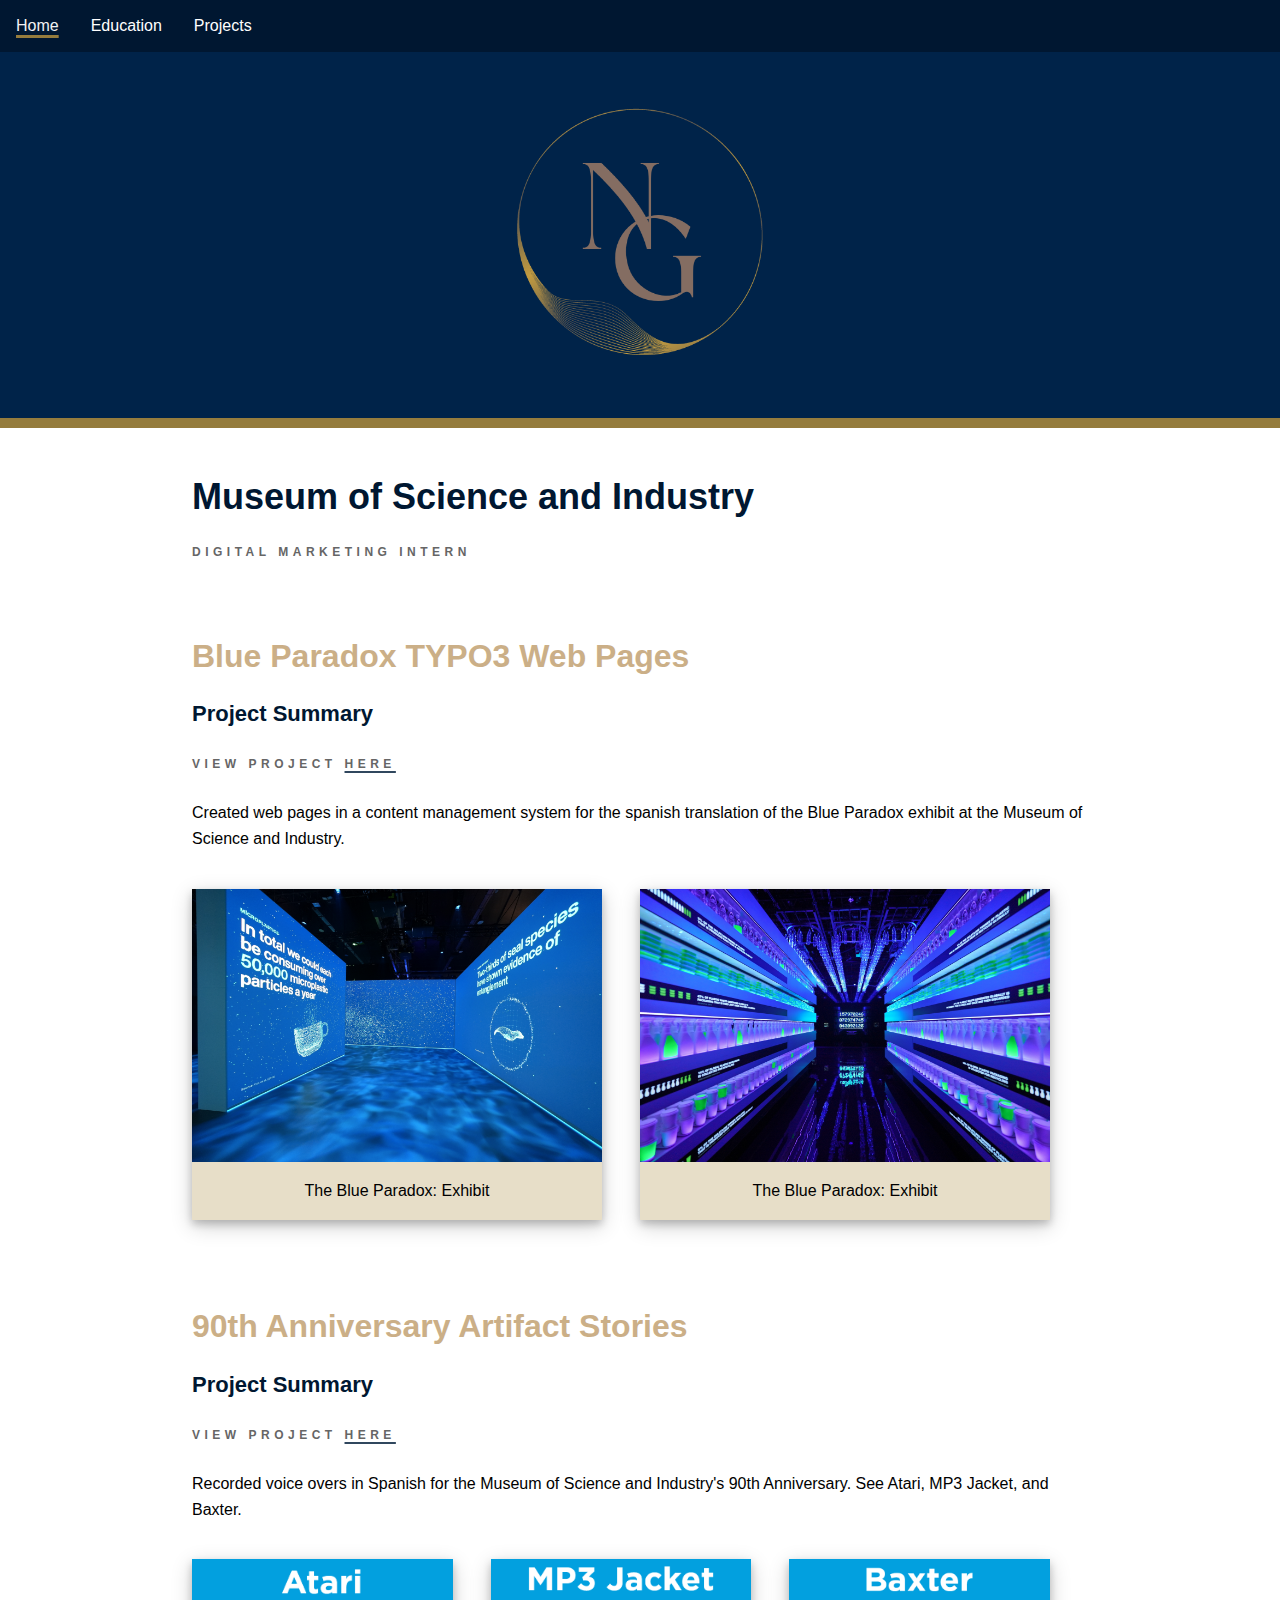
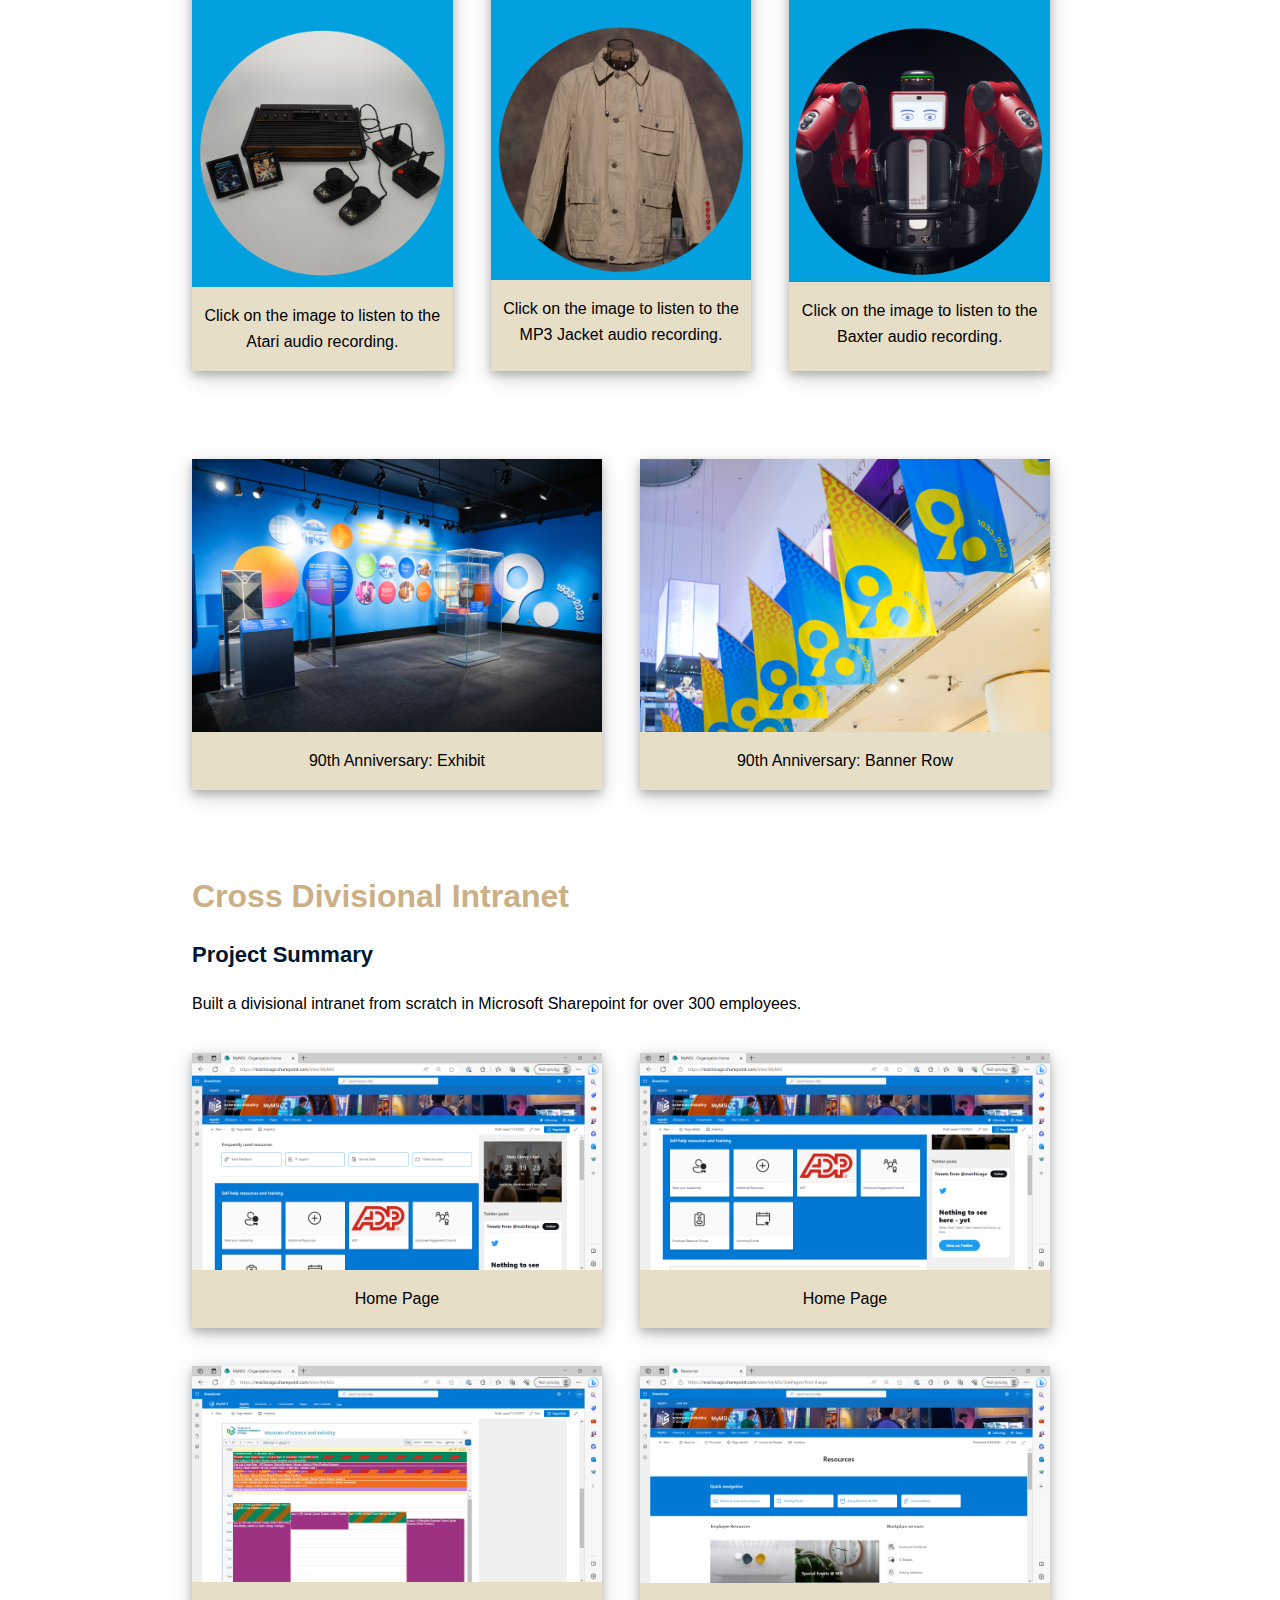
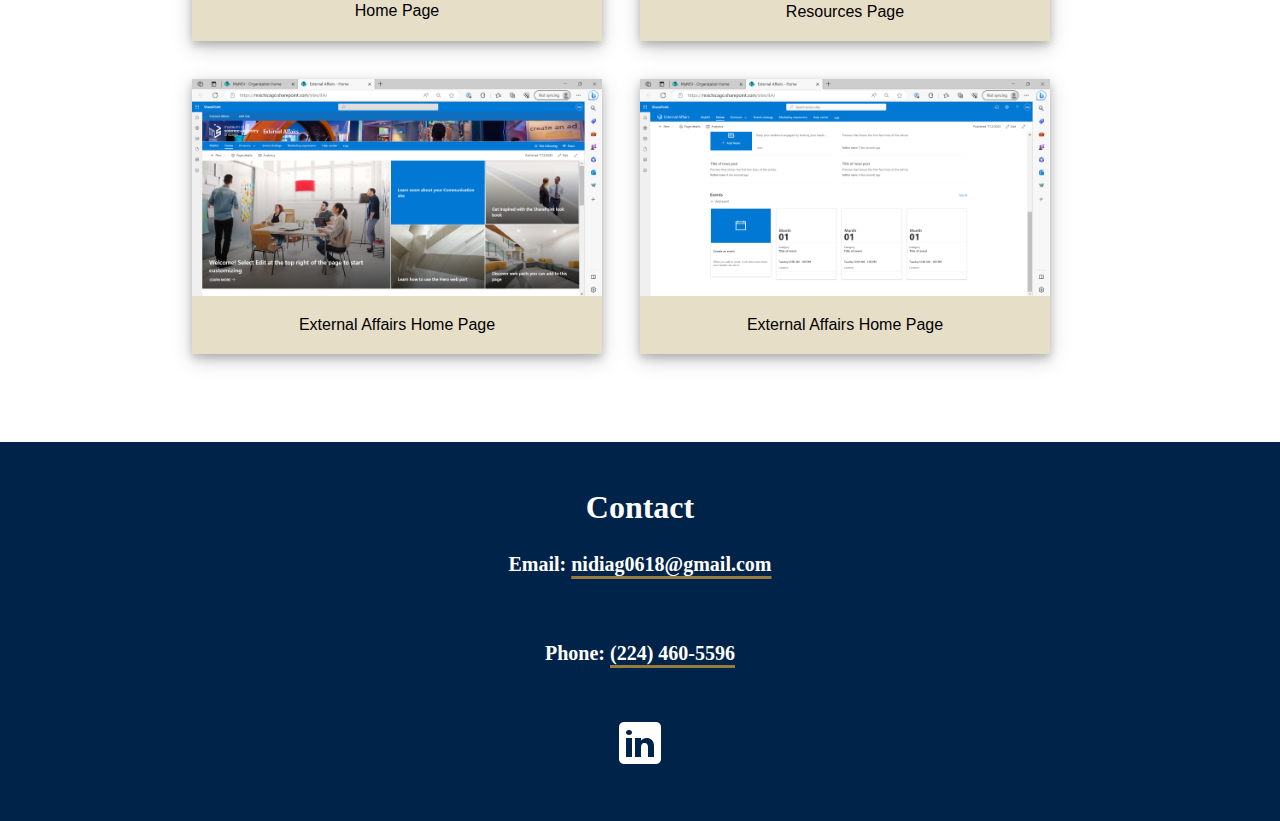
<file: MSI Internship.html>
<!DOCTYPE html>
<html lang="en">
<head>
  <meta charset="utf-8">
  <title>Portfolio</title>
	<meta name="viewport" content="width=device-width, initial-scale=1.0, shrink-to-fit=no"/>
  <link rel="stylesheet" type="text/css" href="css/normalize.css">
	<link rel="stylesheet" href="css/mainStyle.css">
  <link rel="stylesheet" href="css/Projects.css">
	<link rel="icon" type="image/x-icon" href="images/resume.png">
</head>
<body>
  <div id="page">
		<nav id="navigation">
			<div class="topnav">
				<a href="index.html">Home</a>
				<div class="dropdown">
					<button class="dropbtn">Education
						<i class="fa fa-caret-down"></i>
					</button>
					<div class="dropdown-content">
					  <a href="SB.html">Semester Breakdown</a>
						<a href="Certificates.html">Certificates</a>
					</div>
				</div>
				<div class="dropdown">
					<button class="dropbtn">Projects
						<i class="fa fa-caret-down"></i>
					</button>
					<div class="dropdown-content">
						<a href="Aztec Chess Set.html">Aztec Chess Set</a>
						<a href="MSI Internship.html">MSI Internship</a>
					</div>
				</div>
			</div>
		</nav>
		
		<header id="header">
		  <img id="logo" src="images/logo.png" alt="logo">
		</header>
		
    <main id="content">
		  <section id="one-column">
			  <article>
				  <h1>Museum of Science and Industry</h1>
					<h6>Digital Marketing Intern</h6>
				</article>
			</section>
			
			<section id="one-column">
			  <article>
				  <h2>Blue Paradox TYPO3 Web Pages</h2>
				  <h3>Project Summary</h3>
					<h6>View Project <a target="_blank" href="https://www.msichicago.org/explore/whats-here/exhibits/blue-paradox/espanol/entrada" class="projectlink">Here</a></h6>
					<p>Created web pages in a content management system for the spanish translation of the Blue Paradox exhibit at the Museum of Science and Industry.</p>
				  
					<div class="test">
						<div class="container">
						  <a target="_blank" href="">
									<img src="images/BP1.jpg" alt="" class="image">
							</a>
							<p>The Blue Paradox: Exhibit</p>
						</div>
						
						<div class="container">
						  <a target="_blank" href="">
									<img src="images/BP2.jpg" alt="" class="image">
							</a>
							<p>The Blue Paradox: Exhibit</p>
						</div>
					</div>
				</article>
			</section>

			<section id="one-column">
			  <article>
				  <h2>90th Anniversary Artifact Stories</h2>
				  <h3>Project Summary</h3>
					<h6>View Project <a target="_blank" href="https://www.msichicago.org/app/90B/" class="projectlink">Here</a></h6>
				  <p>Recorded voice overs in Spanish for the Museum of Science and Industry's 90th Anniversary. See Atari, MP3 Jacket, and Baxter.</p>
				
					<div class="test">
						<div class="container">
						  <a target="_blank" href="https://www.msichicago.org/app/90B/artifact/1980s-artifact">
									<img src="images/Atari.png" alt="" class="image">
							</a>
							<p>Click on the image to listen to the Atari audio recording.</p>
						</div>
						
						<div class="container">
						  <a target="_blank" href="https://www.msichicago.org/app/90B/artifact/2000s-artifact">
									<img src="images/MP3.png" alt="" class="image">
							</a>
							<p>Click on the image to listen to the MP3 Jacket audio recording.</p>
						</div>
						
						<div class="container">
						  <a target="_blank" href="https://www.msichicago.org/app/90B/artifact/2010s-artifact">
									<img src="images/Baxter.png" alt="" class="image">
							</a>
							<p>Click on the image to listen to the Baxter audio recording.</p>
						</div>
					</div>
				</article>
			</section>
					
					<section id="one-column">
			  <article>
					<div class="test">
						<div class="container">
						  <a target="_blank" href="">
									<img src="images/90th1.jpg" alt="" class="image">
							</a>
							<p>90th Anniversary: Exhibit</p>
						</div>
						
						<div class="container">
						  <a target="_blank" href="">
									<img src="images/90th2.jpg" alt="" class="image">
							</a>
							<p>90th Anniversary: Banner Row</p>
						</div>
					</div>
				</article>
			</section>
			
			<section id="one-column">
			  <article>
				  <h2>Cross Divisional Intranet</h2>
				  <h3>Project Summary</h3>
					<p>Built a divisional intranet from scratch in Microsoft Sharepoint for over 300 employees.</p>
					
					<div class="test">
						<div class="container">
						  <a target="_blank" href="images/Home Page.png">
									<img src="images/Home Page.png" alt="" class="image">
							</a>
							<p>Home Page</p>
						</div>
						
						<div class="container">
						  <a target="_blank" href="images/Home Page2.png">
									<img src="images/Home Page2.png" alt="" class="image">
							</a>
							<p>Home Page</p>
						</div>
					</div>
					
					<div class="test">
						<div class="container">
							<a target="_blank" href="images/Home Page3.png">
									<img src="images/Home Page3.png" alt="" class="image">
							</a>
							<p>Home Page</p>
						</div>
						
						<div class="container">
							<a target="_blank" href="images/Resources Page.png">
									<img src="images/Resources Page.png" alt="" class="image">
							</a>
							<p>Resources Page</p>
						</div>
					</div>
					
					<div class="test">
					  <div class="container">
							<a target="_blank" href="images/External Affairs Home Page.png">
									<img src="images/External Affairs Home Page.png" alt="" class="image">
							</a>
							<p>External Affairs Home Page</p>
						</div>
						
						<div class="container">
							<a target="_blank" href="images/External Affairs Home Page2.png">
									<img src="images/External Affairs Home Page2.png" alt="" class="image">
							</a>
							<p>External Affairs Home Page</p>
						</div>
					</div>
				</article>
			</section>
		</main>
	
		<footer id="footer">
			<h2 id="contact">Contact</h2>
			<h4>Email: <a href="mailto: nidiag0618@gmail.com">nidiag0618@gmail.com</a></p>
			<h4>Phone: <a href="tel: 2244605596">(224) 460-5596</a></p>
			<a target="_blank" href="https://www.linkedin.com/in/nidia-guadarrama-33205a239/">
				<img src="images/link.png" alt="">
			</a>
		</footer>
  </div>
</body>
</html>
</file>
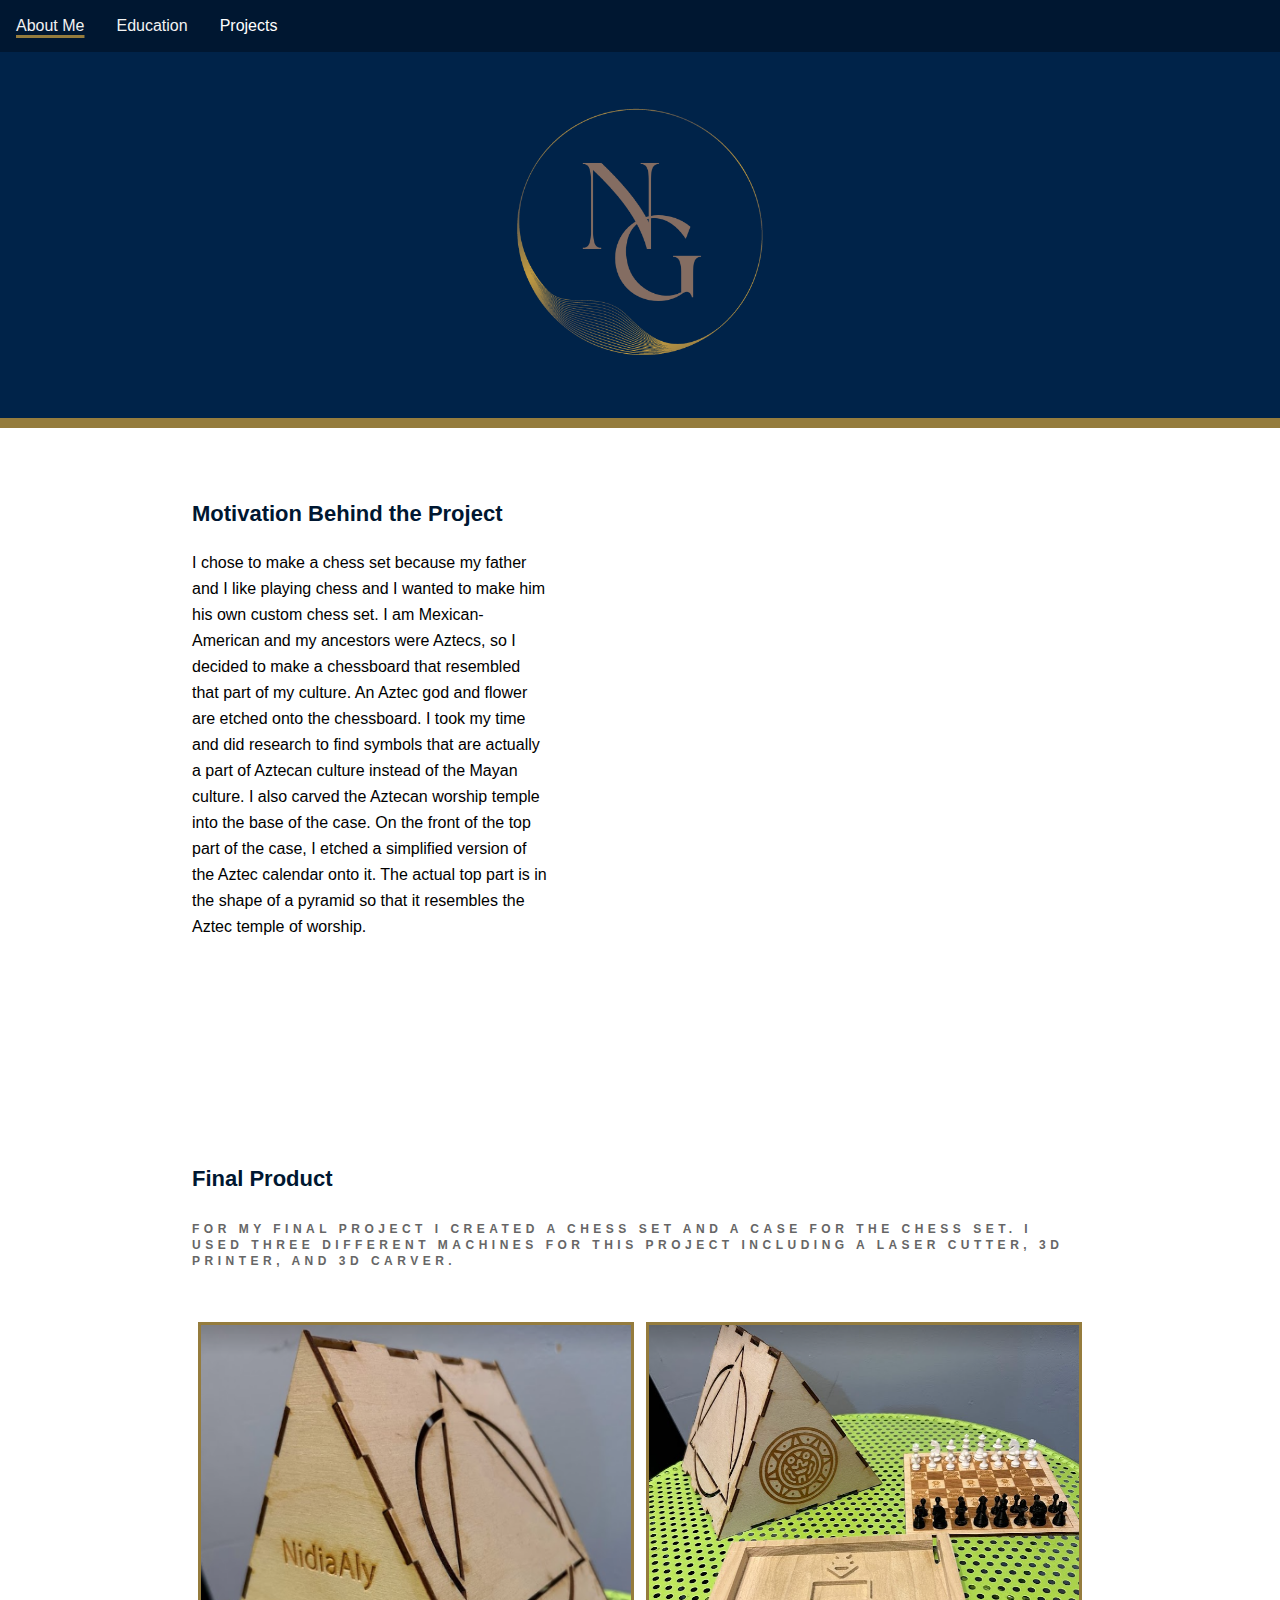
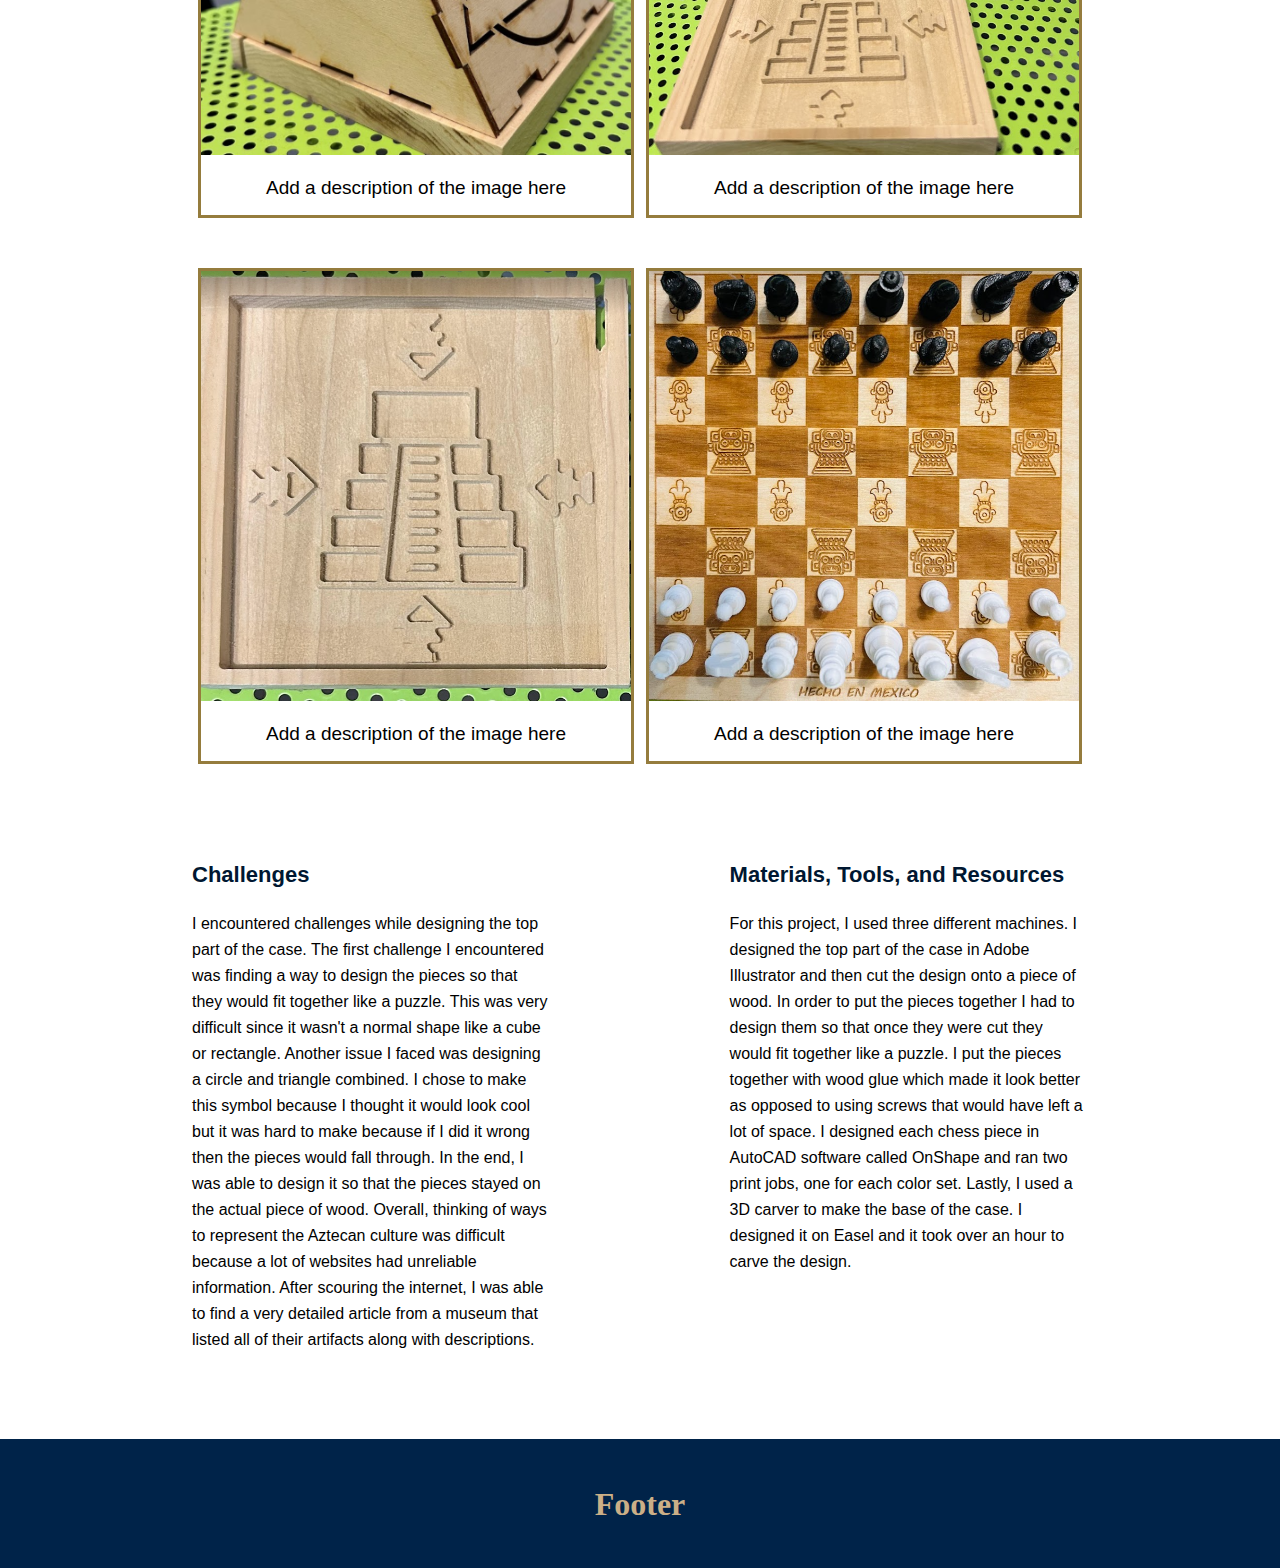
<file: Projects.html>
<!DOCTYPE html>
<html lang="en">
<head>
  <meta charset="utf-8">
  <title>Resume Website</title>
	<meta name="viewport" content="width=device-width, initial-scale=1.0, shrink-to-fit=no"/>
  <link rel="stylesheet" type="text/css" href="css/normalize.css">
	<link rel="stylesheet" href="css/mainStyle.css">
  <link rel="stylesheet" href="css/Projects.css">
	<link rel="icon" type="image/x-icon" href="images/logo.png">
</head>
<body>
  <div id="page">
	
		<nav id="navigation">
			<div class="topnav">
				<a href="About Me.html">About Me</a>
				<a href="Education.html">Education</a>
				<div class="dropdown">
					<button class="dropbtn">Projects
						<i class="fa fa-caret-down"></i>
					</button>
					<div class="dropdown-content">
						<a href="Projects.html">Aztec Chess Set</a>
						<a href="#">MSI Internship</a>
						<a href="#">Link 3</a>
					</div>
				</div>
			</div>
		</nav>
		
		<header id="header">
		  <img id="logo" src="images/logo.png" alt="logo">
		</header>
		
    <main id="content">
		
			<section id="two-column">
			  <article id="column-left">
				  <h3>Motivation Behind the Project</h3>
					<p>I chose to make a chess set because my father and I like playing chess and I wanted to make him his own custom chess set. I am Mexican-American and my ancestors were Aztecs, so I decided to make a chessboard that resembled that part of my culture. An Aztec god and flower are etched onto the chessboard. I took my time and did research to find symbols that are actually a part of Aztecan culture instead of the Mayan culture. I also carved the Aztecan worship temple into the base of the case. On the front of the top part of the case, I etched a simplified version of the Aztec calendar onto it. The actual top part is in the shape of a pyramid so that it resembles the Aztec temple of worship.</p>
				</article>
				<article id="column-right">
					<div class="i-contain">
						<iframe id="iframe" width="347" height="618" src="https://www.youtube.com/embed/chXUYfRJ0zk" title="Laser Cutter Machine in Action" frameborder="0" allow="accelerometer; autoplay; clipboard-write; encrypted-media; gyroscope; picture-in-picture; web-share" allowfullscreen></iframe>
					</div>
				</article>
			</section>
			
			<section id="one-column">
			  <article>
				  <h3>Final Product</h3>
					<h6>For my final project I created a chess set and a case for the chess set. I used three different machines for this project including a laser cutter, 3D printer, and 3D carver.</h6>
					<div class="test">
						<div class="responsive">
							<div class="gallery">
								<a target="_blank" href="images/p1.png" >
									<img src="images/p1.png" alt="">
								</a>
								<div class="desc">Add a description of the image here</div>
							</div>
						</div>
						<div class="responsive">
							<div class="gallery">
								<a target="_blank" href="images/p3.png">
									<img src="images/p3.png" alt="">
								</a>
								<div class="desc">Add a description of the image here</div>
							</div>
						</div>
						</div>
						<div class="test">
						<div class="responsive">
							<div class="gallery">
								<a target="_blank" href="c">
									<img src="images/p2.png" alt="">
								</a>
								<div class="desc">Add a description of the image here</div>
							</div>
						</div>
						<div class="responsive">
							<div class="gallery">
								<a target="_blank" href="images/p4.png">
									<img src="images/p4.png" alt="">
								</a>
								<div class="desc">Add a description of the image here</div>
							</div>
						</div>
						<div class="clearfix"></div>
					</div>
				</article>
			</section>
			
			<section id="two-column">
			  <article id="column-left">
				  <h3>Challenges</h3>
					<p>I encountered challenges while designing the top part of the case. The first challenge I encountered was finding a way to design the pieces so that they would fit together like a puzzle. This was very difficult since it wasn't a normal shape like a cube or rectangle. Another issue I faced was designing a circle and triangle combined. I chose to make this symbol because I thought it would look cool but it was hard to make because if I did it wrong then the pieces would fall through. In the end, I was able to design it so that the pieces stayed on the actual piece of wood. Overall, thinking of ways to represent the Aztecan culture was difficult because a lot of websites had unreliable information. After scouring the internet, I was able to find a very detailed article from a museum that listed all of their artifacts along with descriptions.</p>
				</article>
				<article id="column-right">
				  <h3>Materials, Tools, and Resources</h3>
					<p>For this project, I used three different machines. I designed the top part of the case in Adobe Illustrator and then cut the design onto a piece of wood. In order to put the pieces together I had to design them so that once they were cut they would fit together like a puzzle. I put the pieces together with wood glue which made it look better as opposed to using screws that would have left a lot of space. I designed each chess piece in AutoCAD software called OnShape and ran two print jobs, one for each color set. Lastly, I used a 3D carver to make the base of the case. I designed it on Easel and it took over an hour to carve the design.</p>
				</article>
			</section>
		</main>
	
		<footer id="footer">
			<h2>Footer</h2>
		</footer>
		
  </div>
</body>
</html>
</file>
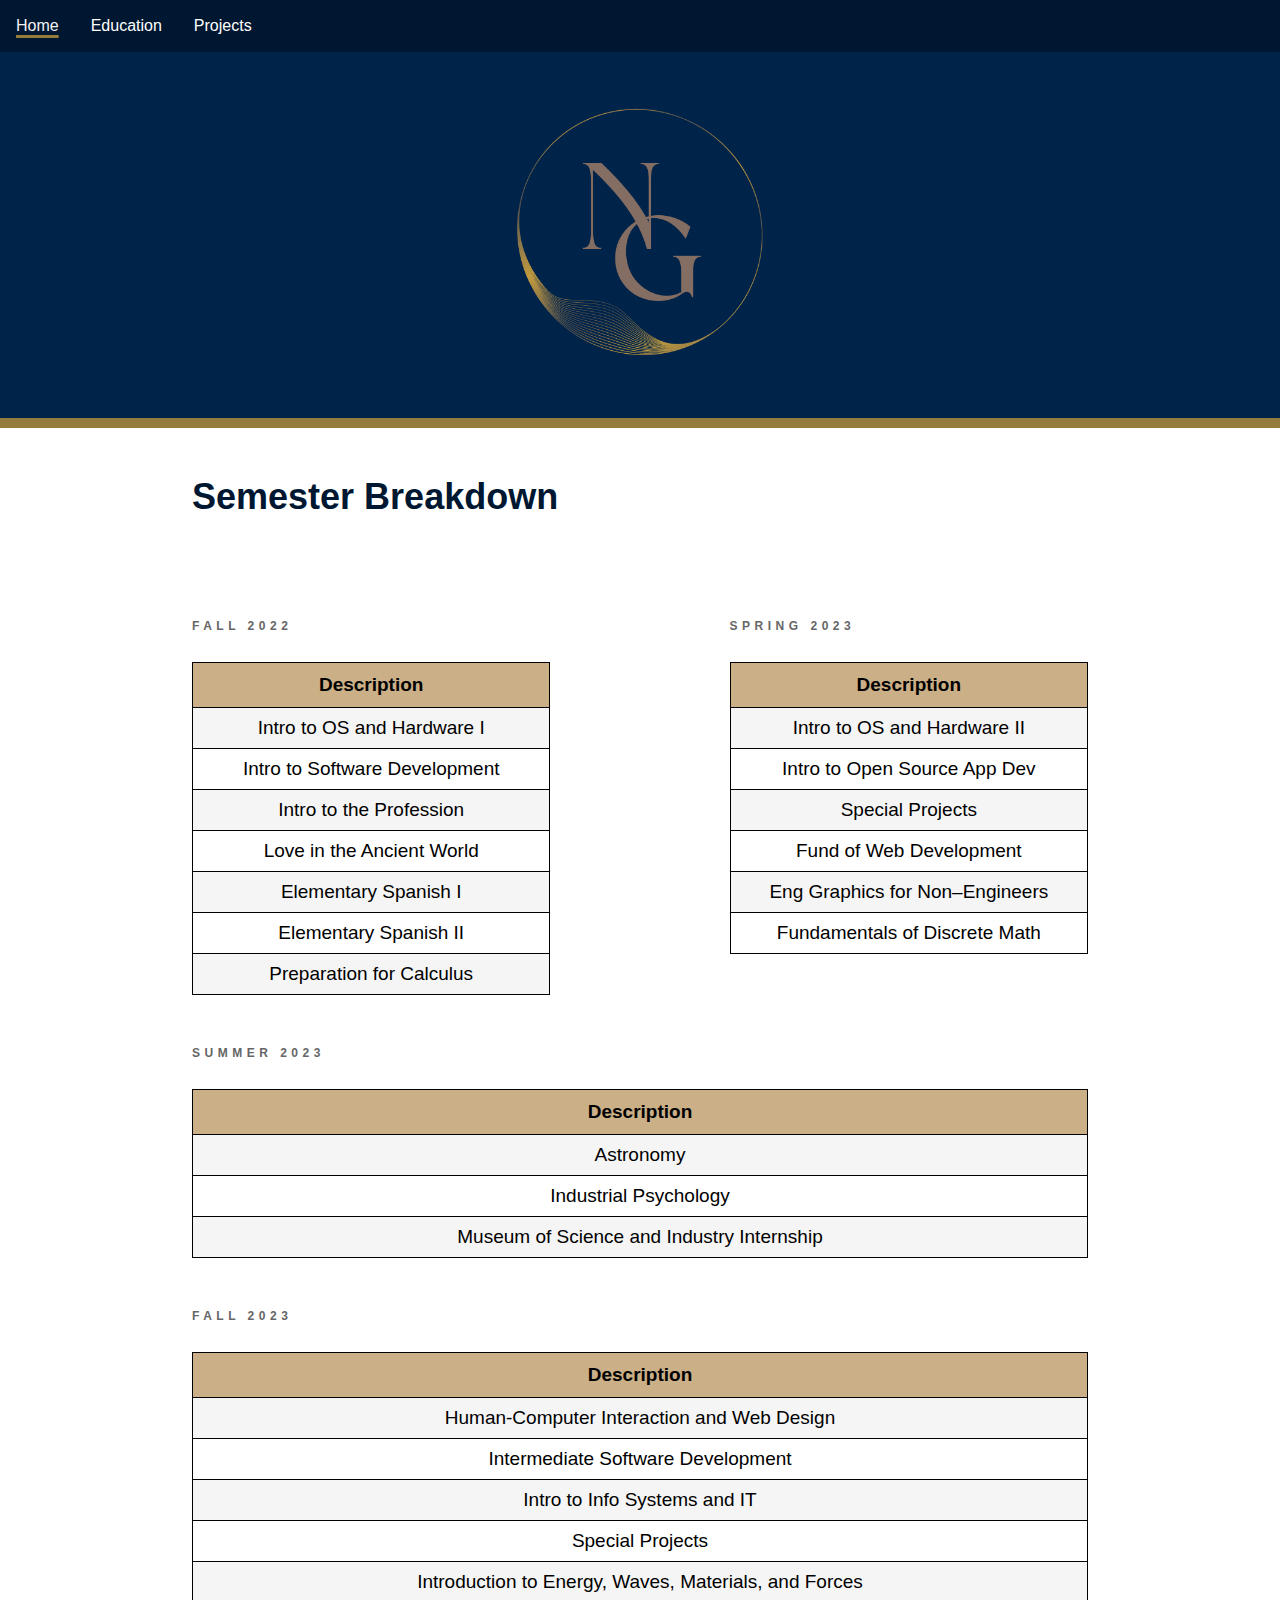
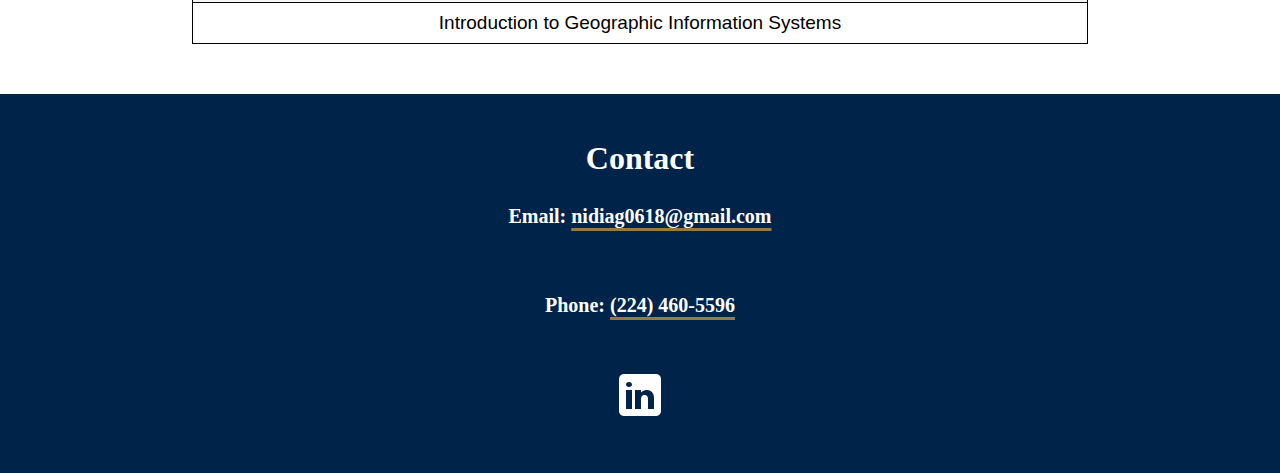
<file: SB.html>
<!DOCTYPE html>
<html lang="en">
<head>
  <meta charset="utf-8">
  <title>Portfolio</title>
	<meta name="viewport" content="width=device-width, initial-scale=1.0, shrink-to-fit=no"/>
  <link rel="stylesheet" type="text/css" href="css/normalize.css">
	<link rel="stylesheet" href="css/mainStyle.css">
  <link rel="stylesheet" href="css/Education.css">
	<link rel="icon" type="image/x-icon" href="images/resume.png">
</head>
<body>
  <div id="page">
		<nav id="navigation">
			<div class="topnav">
				<a href="index.html">Home</a>
				<div class="dropdown">
					<button class="dropbtn">Education
						<i class="fa fa-caret-down"></i>
					</button>
					<div class="dropdown-content">
					  <a href="SB.html">Semester Breakdown</a>
						<a href="Certificates.html">Certificates</a>
					</div>
				</div>
				<div class="dropdown">
					<button class="dropbtn">Projects
						<i class="fa fa-caret-down"></i>
					</button>
					<div class="dropdown-content">
						<a href="Aztec Chess Set.html">Aztec Chess Set</a>
						<a href="MSI Internship.html">MSI Internship</a>
					</div>
				</div>
			</div>
		</nav>
		
		<header id="header">
		  <img id="logo" src="images/logo.png" alt="logo">
		</header>
		
    <main id="content">
		  <section id="one-column">
			  <article>
				  <h1>Semester Breakdown</h1>
				</article>
			</section>
			
			<section id="two-column">
				<article id="column-left">		
					<h6>Fall 2022</h6>
					<table>
						<tr>
							<th>Description</th>
						</tr>
						<tr class="row1">
							<td>Intro to OS and Hardware I</td>
						</tr>
						<tr class="row2">
							<td>Intro to Software Development</td>
						</tr>
						<tr class="row1">
							<td>Intro to the Profession</td>
						</tr>
						<tr class="row2">							
							<td>Love in the Ancient World</td>
						</tr>
						<tr class="row1">					
							<td>Elementary Spanish I</td>
						</tr>
						<tr class="row2">				
							<td>Elementary Spanish II</td>
						</tr>
						<tr class="row1">					
							<td>Preparation for Calculus</td>
						</tr>
					</table>
				</article>
						
				<article id="column-right">	  
					<h6>Spring 2023</h6>
					<table>
						<tr>
							<th>Description</th>
						</tr>
						<tr class="row1">
							<td>Intro to OS and Hardware II</td>
						</tr>
						<tr class="row2">
							<td>Intro to Open Source App Dev</td>
						</tr>
						<tr class="row1">
							<td>Special Projects</td>
						</tr>
						<tr class="row2">
							<td>Fund of Web Development</td>
						</tr>
						<tr class="row1">
							<td>Eng Graphics for Non&#8211;Engineers</td>
						</tr>
						<tr class="row2">
							<td>Fundamentals of Discrete Math</td>
						</tr>
					</table> 
				</article>
			</section>
			
			<section id="one-column">
			  <article>
				  <h6>Summer 2023</h6>
					<table>
						<tr>
							<th>Description</th>
						</tr>
						<tr class="row1">
							<td>Astronomy</td>
						</tr>
						<tr class="row2">
							<td>Industrial Psychology</td>
						</tr>
						<tr class="row1">
							<td>Museum of Science and Industry Internship</td>
						</tr>
					</table>
				</article>
			</section>
			
			<section id="one-column">
				<article>		
					<h6>Fall 2023</h6>
					<table>
						<tr>
							<th>Description</th>
						</tr>
						<tr class="row1">
							<td>Human-Computer Interaction and Web Design</td>
						</tr>
						<tr class="row2">
							<td>Intermediate Software Development</td>
						</tr>
						<tr class="row1">
							<td>Intro to Info Systems and IT</td>
						</tr>
						<tr class="row2">
							<td>Special Projects</td>
						</tr>
						<tr class="row1">
							<td>Introduction to Energy, Waves, Materials, and Forces</td>
						</tr>
						<tr class="row2">
							<td>Introduction to Geographic Information Systems</td>
						</tr>
					</table>
				</article>
			</section>
        <!--		
				<article id="column-right">	  
					<h6>Spring 2024</h6>
					<table>
						<tr>
							<th>Course</th>
							<th>Title</th>
						</tr>
						<tr class="row1">
							<td></td>
							<td></td>
						</tr>
						<tr class="row2">
							<td></td>
							<td></td>
						</tr>
						<tr class="row1">
							<td></td>
							<td></td>
						</tr>
						<tr class="row2">
							<td></td>
							<td></td>
						</tr>
						<tr class="row1">
							<td></td>
							<td></td>
						</tr>
					</table> 
				</article>
			</section>
			-->
			
			
			<!--
			<section id="one-column">
			  <article>
				  <h6>Summer 2024</h6>
					<table>
						<tr>
							<th>Course</th>
							<th>Title</th>
						</tr>
						<tr class="row1">
							<td></td>
							<td></td>
						</tr>
						<tr class="row2">
							<td></td>
							<td></td>
						</tr>
						<tr class="row1">
							<td></td>
							<td></td>
						</tr>
						<tr class="row2">
							<td></td>
							<td></td>
						</tr>
						<tr class="row1">
							<td></td>
							<td></td>
						</tr>
					</table>
				</article>
			</section>
			
			<section id="two-column">
				<article id="column-left">		
					<h6>Fall 2024</h6>
					<table>
						<tr>
							<th>Course</th>
							<th>Title</th>
						</tr>
						<tr class="row1">
							<td></td>
							<td></td>
						</tr>
						<tr class="row2">
							<td></td>
							<td></td>
						</tr>
						<tr class="row1">
							<td></td>
							<td></td>
						</tr>
						<tr class="row2">
							<td></td>
							<td></td>
						</tr>
						<tr class="row1">
							<td></td>
							<td></td>
						</tr>
						<tr class="row2">
							<td></td>
							<td></td>
						</tr>
						<tr class="row1">
							<td></td>
							<td></td>
						</tr>
					</table>
				</article>
						
				<article id="column-right">	  
					<h6>Spring 2025</h6>
					<table>
						<tr>
							<th>Course</th>
							<th>Title</th>
						</tr>
						<tr class="row1">
							<td></td>
							<td></td>
						</tr>
						<tr class="row2">
							<td></td>
							<td></td>
						</tr>
						<tr class="row1">
							<td></td>
							<td></td>
						</tr>
						<tr class="row2">
							<td></td>
							<td></td>
						</tr>
						<tr class="row1">
							<td></td>
							<td></td>
						</tr>
					</table> 
				</article>
			</section>
			
			<section id="one-column">
			  <article>
				  <h6>Summer 2025</h6>
					<table>
						<tr>
							<th>Course</th>
							<th>Title</th>
						</tr>
						<tr class="row1">
							<td></td>
							<td></td>
						</tr>
						<tr class="row2">
							<td></td>
							<td></td>
						</tr>
						<tr class="row1">
							<td></td>
							<td></td>
						</tr>
						<tr class="row2">
							<td></td>
							<td></td>
						</tr>
						<tr class="row1">
							<td></td>
							<td></td>
						</tr>
					</table>
				</article>
			</section>
			
			
			<section id="two-column">
				<article id="column-left">		
					<h6>Fall 2025</h6>
					<table>
						<tr>
							<th>Course</th>
							<th>Title</th>
						</tr>
						<tr class="row1">
							<td></td>
							<td></td>
						</tr>
						<tr class="row2">
							<td></td>
							<td></td>
						</tr>
						<tr class="row1">
							<td></td>
							<td></td>
						</tr>
						<tr class="row2">
							<td></td>
							<td></td>
						</tr>
						<tr class="row1">
							<td></td>
							<td></td>
						</tr>
						<tr class="row2">
							<td></td>
							<td></td>
						</tr>
						<tr class="row1">
							<td></td>
							<td></td>
						</tr>
					</table>
				</article>
						
				<article id="column-right">	  
					<h6>Spring 2026</h6>
					<table>
						<tr>
							<th>Course</th>
							<th>Title</th>
						</tr>
						<tr class="row1">
							<td></td>
							<td></td>
						</tr>
						<tr class="row2">
							<td></td>
							<td></td>
						</tr>
						<tr class="row1">
							<td></td>
							<td></td>
						</tr>
						<tr class="row2">
							<td></td>
							<td></td>
						</tr>
						<tr class="row1">
							<td></td>
							<td></td>
						</tr>
					</table> 
				</article>
			</section>
			
			<section id="one-column">
			  <article>
				  <h6>Summer 2026</h6>
					<table>
						<tr>
							<th>Course</th>
							<th>Title</th>
						</tr>
						<tr class="row1">
							<td></td>
							<td></td>
						</tr>
						<tr class="row2">
							<td></td>
							<td></td>
						</tr>
						<tr class="row1">
							<td></td>
							<td></td>
						</tr>
						<tr class="row2">
							<td></td>
							<td></td>
						</tr>
						<tr class="row1">
							<td></td>
							<td></td>
						</tr>
					</table>
				</article>
			</section>
			-->
		
		<footer id="footer">
			<h2 id="contact">Contact</h2>
			<h4>Email: <a href="mailto: nidiag0618@gmail.com">nidiag0618@gmail.com</a></p>
			<h4>Phone: <a href="tel: 2244605596">(224) 460-5596</a></p>
			<a target="_blank" href="https://www.linkedin.com/in/nidia-guadarrama-33205a239/">
				<img src="images/link.png" alt="">
			</a>
		</footer>
  </div>
</body>
</html>
</file>
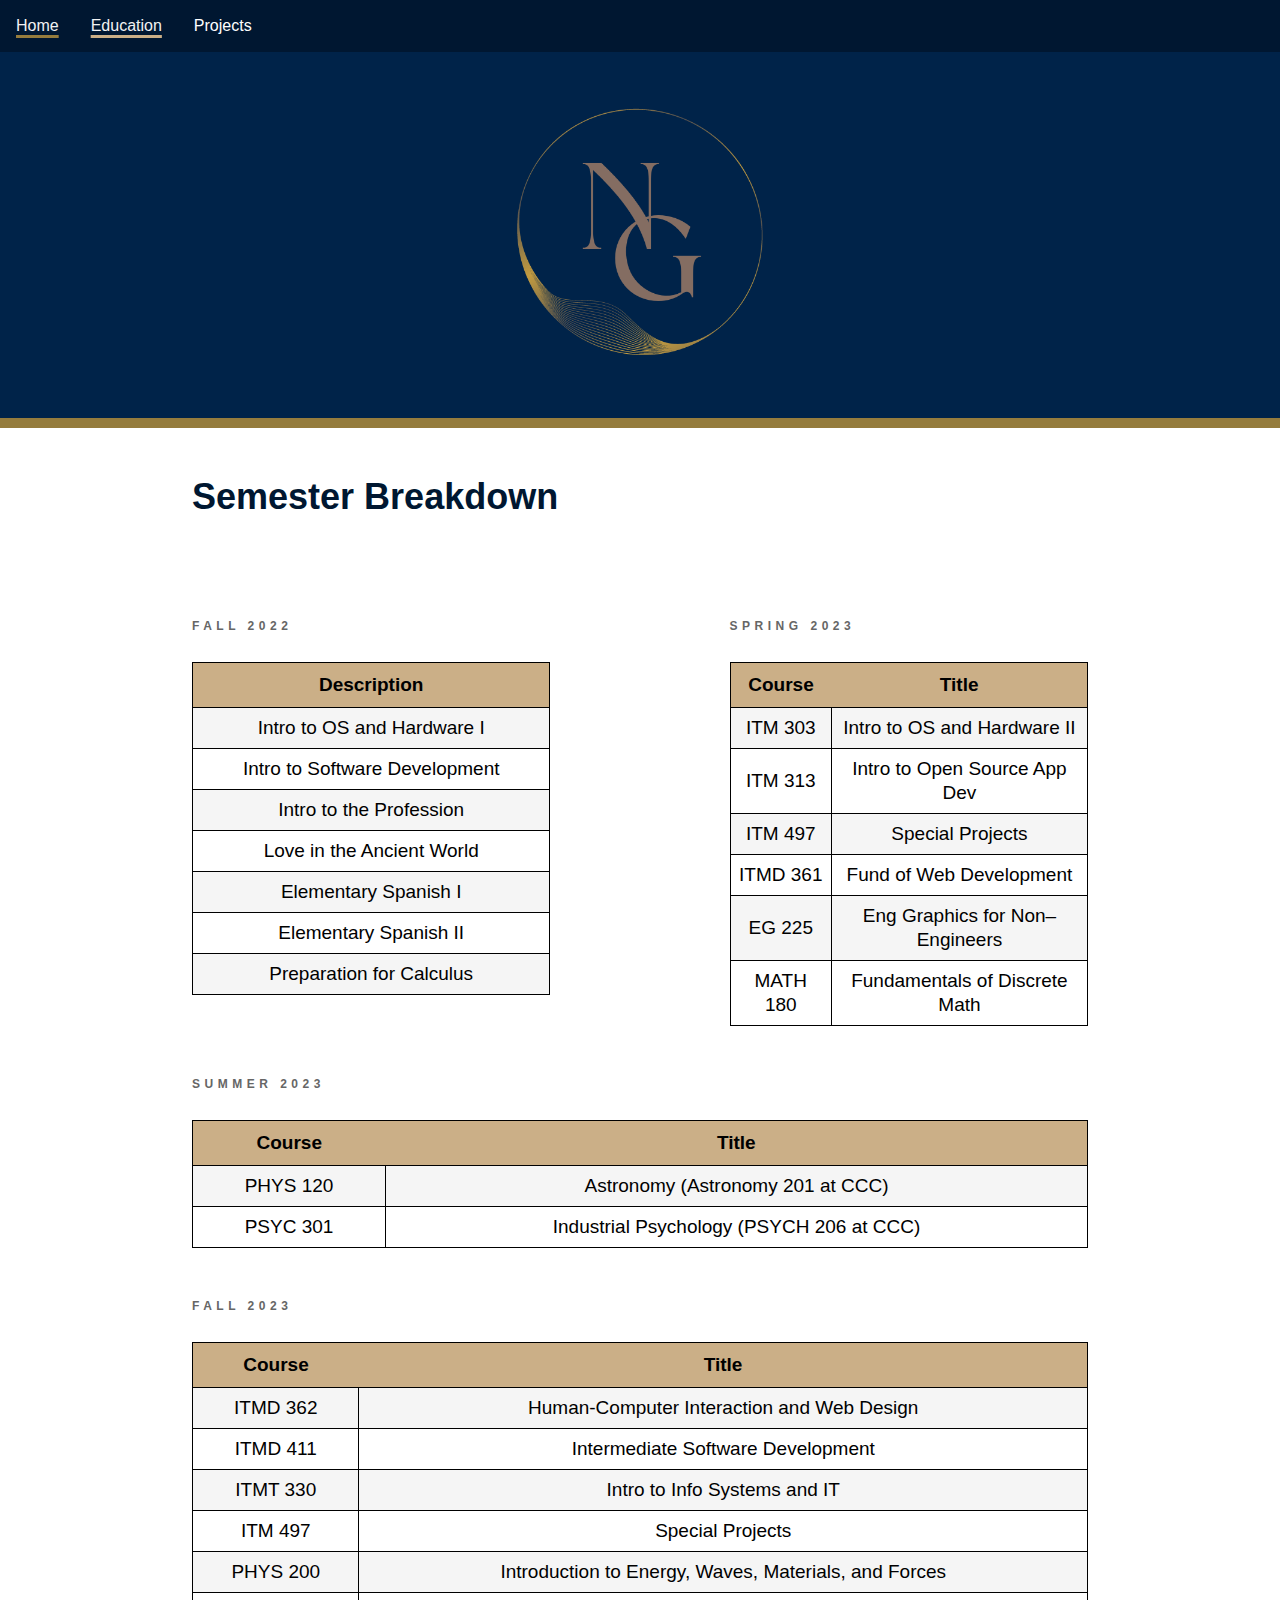
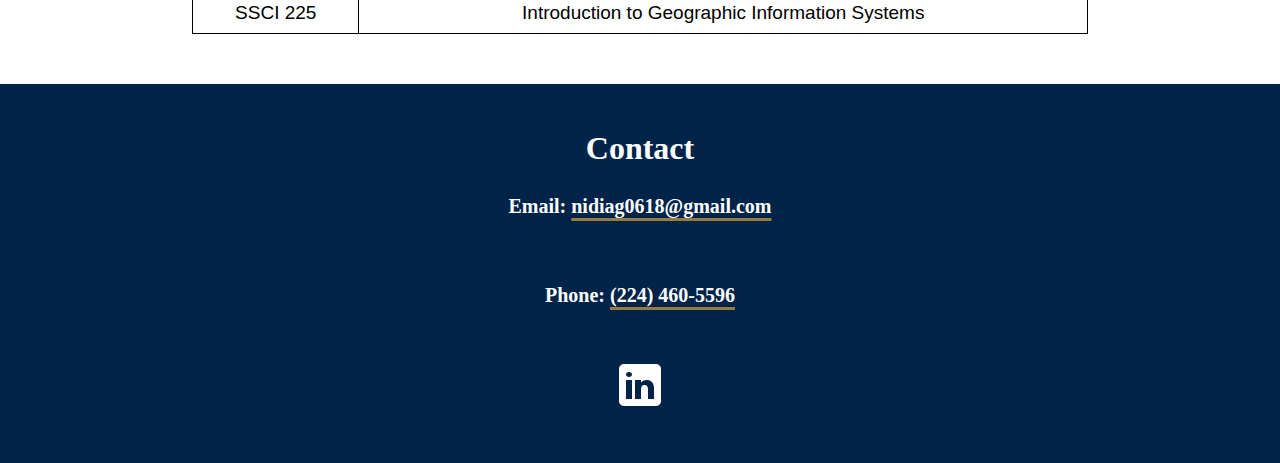
<file: Table Template.html>
<!DOCTYPE html>
<html lang="en">
<head>
  <meta charset="utf-8">
  <title>Portfolio</title>
	<meta name="viewport" content="width=device-width, initial-scale=1.0, shrink-to-fit=no"/>
  <link rel="stylesheet" type="text/css" href="css/normalize.css">
	<link rel="stylesheet" href="css/mainStyle.css">
  <link rel="stylesheet" href="css/Education.css">
	<link rel="icon" type="image/x-icon" href="images/resume.png">
</head>
<body>
  <div id="page">
		<nav id="navigation">
			<div class="topnav">
				<a href="index.html">Home</a>
				<a href="Education.html" class="active">Education</a>
				<div class="dropdown">
					<button class="dropbtn">Projects
						<i class="fa fa-caret-down"></i>
					</button>
					<div class="dropdown-content">
						<a href="Aztec Chess Set.html">Aztec Chess Set</a>
						<a href="MSI Internship.html">MSI Internship</a>
					</div>
				</div>
			</div>
		</nav>
		
		<header id="header">
		  <img id="logo" src="images/logo.png" alt="logo">
		</header>
		
    <main id="content">
		  <section id="one-column">
			  <article>
				  <h1>Semester Breakdown</h1>
				</article>
			</section>
			
			<section id="two-column">
				<article id="column-left">		
					<h6>Fall 2022</h6>
					<table>
						<tr>
							
							<th>Description</th>
						</tr>
						<tr class="row1">
						
							<td>Intro to OS and Hardware I</td>
						</tr>
						<tr class="row2">
							
							<td>Intro to Software Development</td>
						</tr>
						<tr class="row1">

							<td>Intro to the Profession</td>
						</tr>
						<tr class="row2">
							
							<td>Love in the Ancient World</td>
						</tr>
						<tr class="row1">
					
							<td>Elementary Spanish I</td>
						</tr>
						<tr class="row2">
				
							<td>Elementary Spanish II</td>
						</tr>
						<tr class="row1">
					
							<td>Preparation for Calculus</td>
						</tr>
					</table>
				</article>
						
				<article id="column-right">	  
					<h6>Spring 2023</h6>
					<table>
						<tr>
							<th>Course</th>
							<th>Title</th>
						</tr>
						
						<tr class="row1">
							<td>ITM 303</td>
							<td>Intro to OS and Hardware II</td>
						</tr>
						
						<tr class="row2">
							<td>ITM 313</td>
							<td>Intro to Open Source App Dev</td>
						</tr>
						<tr class="row1">
							<td>ITM 497</td>
							<td>Special Projects</td>
						</tr>
						<tr class="row2">
							<td>ITMD 361</td>
							<td>Fund of Web Development</td>
						</tr>
						
						<tr class="row1">
							<td>EG 225</td>
							<td>Eng Graphics for Non&#8211;Engineers</td>
						</tr>
						<tr class="row2">
							<td>MATH 180</td>
							<td>Fundamentals of Discrete Math</td>
						</tr>
					</table> 
				</article>
			</section>
			
			<section id="one-column">
			  <article>
				  <h6>Summer 2023</h6>
					<table>
						<tr>
							<th>Course</th>
							<th>Title</th>
						</tr>
						<tr class="row1">
							<td>PHYS 120</td>
							<td>Astronomy (Astronomy 201 at CCC)</td>
						</tr>
						<tr class="row2">
							<td>PSYC 301</td>
							<td>Industrial Psychology (PSYCH 206 at CCC)</td>
						</tr>
					</table>
				</article>
			</section>
			
			<section id="one-column">
				<article>		
					<h6>Fall 2023</h6>
					<table>
						<tr>
							<th>Course</th>
							<th>Title</th>
						</tr>
						<tr class="row1">
							<td>ITMD 362</td>
							<td>Human-Computer Interaction and Web Design</td>
						</tr>
						<tr class="row2">
							<td>ITMD 411</td>
							<td>Intermediate Software Development</td>
						</tr>
						<tr class="row1">
							<td>ITMT 330</td>
							<td>Intro to Info Systems and IT</td>
						</tr>
						<tr class="row2">
							<td>ITM 497</td>
							<td>Special Projects</td>
						</tr>
						<tr class="row1">
							<td>PHYS 200</td>
							<td>Introduction to Energy, Waves, Materials, and Forces</td>
						</tr>
						<tr class="row2">
							<td>SSCI 225</td>
							<td>Introduction to Geographic Information Systems</td>
						</tr>
					</table>
				</article>
			</section>
        <!--		
				<article id="column-right">	  
					<h6>Spring 2024</h6>
					<table>
						<tr>
							<th>Course</th>
							<th>Title</th>
						</tr>
						<tr class="row1">
							<td></td>
							<td></td>
						</tr>
						<tr class="row2">
							<td></td>
							<td></td>
						</tr>
						<tr class="row1">
							<td></td>
							<td></td>
						</tr>
						<tr class="row2">
							<td></td>
							<td></td>
						</tr>
						<tr class="row1">
							<td></td>
							<td></td>
						</tr>
					</table> 
				</article>
			</section>
			-->
			
			
			<!--
			<section id="one-column">
			  <article>
				  <h6>Summer 2024</h6>
					<table>
						<tr>
							<th>Course</th>
							<th>Title</th>
						</tr>
						<tr class="row1">
							<td></td>
							<td></td>
						</tr>
						<tr class="row2">
							<td></td>
							<td></td>
						</tr>
						<tr class="row1">
							<td></td>
							<td></td>
						</tr>
						<tr class="row2">
							<td></td>
							<td></td>
						</tr>
						<tr class="row1">
							<td></td>
							<td></td>
						</tr>
					</table>
				</article>
			</section>
			
			<section id="two-column">
				<article id="column-left">		
					<h6>Fall 2024</h6>
					<table>
						<tr>
							<th>Course</th>
							<th>Title</th>
						</tr>
						<tr class="row1">
							<td></td>
							<td></td>
						</tr>
						<tr class="row2">
							<td></td>
							<td></td>
						</tr>
						<tr class="row1">
							<td></td>
							<td></td>
						</tr>
						<tr class="row2">
							<td></td>
							<td></td>
						</tr>
						<tr class="row1">
							<td></td>
							<td></td>
						</tr>
						<tr class="row2">
							<td></td>
							<td></td>
						</tr>
						<tr class="row1">
							<td></td>
							<td></td>
						</tr>
					</table>
				</article>
						
				<article id="column-right">	  
					<h6>Spring 2025</h6>
					<table>
						<tr>
							<th>Course</th>
							<th>Title</th>
						</tr>
						<tr class="row1">
							<td></td>
							<td></td>
						</tr>
						<tr class="row2">
							<td></td>
							<td></td>
						</tr>
						<tr class="row1">
							<td></td>
							<td></td>
						</tr>
						<tr class="row2">
							<td></td>
							<td></td>
						</tr>
						<tr class="row1">
							<td></td>
							<td></td>
						</tr>
					</table> 
				</article>
			</section>
			
			<section id="one-column">
			  <article>
				  <h6>Summer 2025</h6>
					<table>
						<tr>
							<th>Course</th>
							<th>Title</th>
						</tr>
						<tr class="row1">
							<td></td>
							<td></td>
						</tr>
						<tr class="row2">
							<td></td>
							<td></td>
						</tr>
						<tr class="row1">
							<td></td>
							<td></td>
						</tr>
						<tr class="row2">
							<td></td>
							<td></td>
						</tr>
						<tr class="row1">
							<td></td>
							<td></td>
						</tr>
					</table>
				</article>
			</section>
			
			
			<section id="two-column">
				<article id="column-left">		
					<h6>Fall 2025</h6>
					<table>
						<tr>
							<th>Course</th>
							<th>Title</th>
						</tr>
						<tr class="row1">
							<td></td>
							<td></td>
						</tr>
						<tr class="row2">
							<td></td>
							<td></td>
						</tr>
						<tr class="row1">
							<td></td>
							<td></td>
						</tr>
						<tr class="row2">
							<td></td>
							<td></td>
						</tr>
						<tr class="row1">
							<td></td>
							<td></td>
						</tr>
						<tr class="row2">
							<td></td>
							<td></td>
						</tr>
						<tr class="row1">
							<td></td>
							<td></td>
						</tr>
					</table>
				</article>
						
				<article id="column-right">	  
					<h6>Spring 2026</h6>
					<table>
						<tr>
							<th>Course</th>
							<th>Title</th>
						</tr>
						<tr class="row1">
							<td></td>
							<td></td>
						</tr>
						<tr class="row2">
							<td></td>
							<td></td>
						</tr>
						<tr class="row1">
							<td></td>
							<td></td>
						</tr>
						<tr class="row2">
							<td></td>
							<td></td>
						</tr>
						<tr class="row1">
							<td></td>
							<td></td>
						</tr>
					</table> 
				</article>
			</section>
			
			<section id="one-column">
			  <article>
				  <h6>Summer 2026</h6>
					<table>
						<tr>
							<th>Course</th>
							<th>Title</th>
						</tr>
						<tr class="row1">
							<td></td>
							<td></td>
						</tr>
						<tr class="row2">
							<td></td>
							<td></td>
						</tr>
						<tr class="row1">
							<td></td>
							<td></td>
						</tr>
						<tr class="row2">
							<td></td>
							<td></td>
						</tr>
						<tr class="row1">
							<td></td>
							<td></td>
						</tr>
					</table>
				</article>
			</section>
			-->
		
		<footer id="footer">
			<h2 id="contact">Contact</h2>
			<h4>Email: <a href="mailto: nidiag0618@gmail.com">nidiag0618@gmail.com</a></p>
			<h4>Phone: <a href="tel: 2244605596">(224) 460-5596</a></p>
			<a target="_blank" href="https://www.linkedin.com/in/nidia-guadarrama-33205a239/">
				<img src="images/link.png" alt="">
			</a>
		</footer>
  </div>
</body>
</html>
</file>
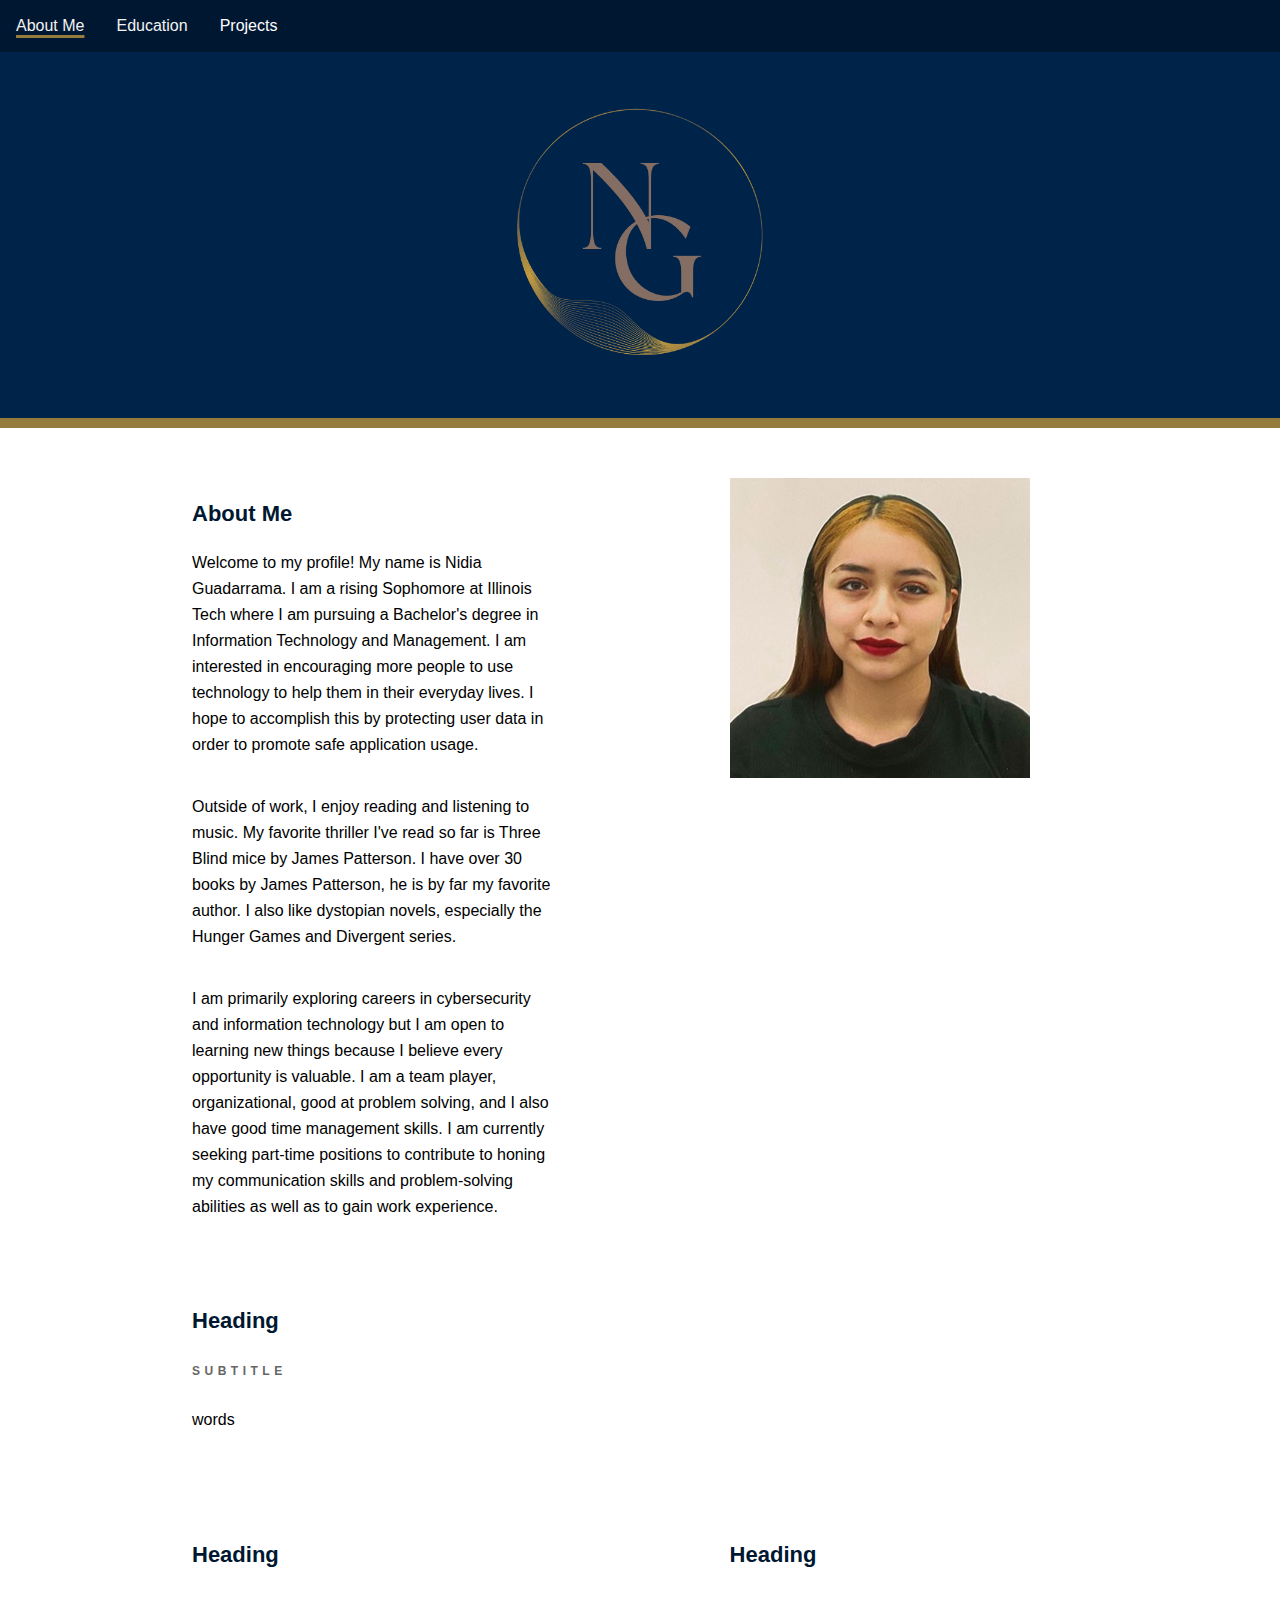
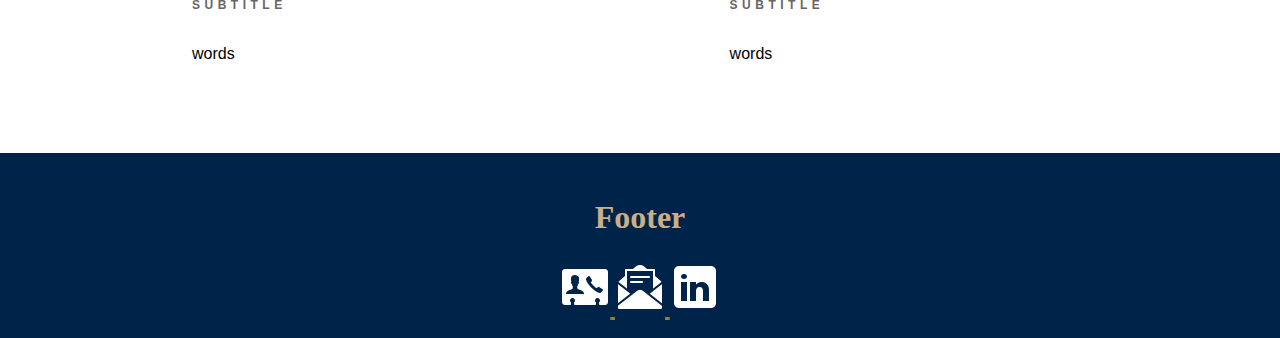
<file: template.html>
<!DOCTYPE html>
<html lang="en">
<head>
  <meta charset="utf-8">
  <title>Resume Website</title>
	<meta name="viewport" content="width=device-width, initial-scale=1.0, shrink-to-fit=no"/>
  <link rel="stylesheet" type="text/css" href="css/normalize.css">
	<link rel="stylesheet" href="css/mainStyle.css">
  <link rel="stylesheet" href="css/Projects.css">
	<link rel="icon" type="image/x-icon" href="images/logo.png">
</head>
<body>
  <div id="page">
	
		<nav id="navigation">
			<div class="topnav">
				<a href="About Me.html">About Me</a>
				<a href="Education.html">Education</a>
				<div class="dropdown">
					<button class="dropbtn">Projects
						<i class="fa fa-caret-down"></i>
					</button>
					<div class="dropdown-content">
						<a href="Projects.html">Aztec Chess Set</a>
						<a href="#">MSI Internship>
						<a href="#">Link 3</a>
					</div>
				</div>
			</div>
		</nav>
		
		<header id="header">
		  <img id="logo" src="images/logo.png" alt="logo">
		</header>
		
    <main id="content">
		
			<section id="two-column">
			  <article id="column-left">
				  <h3>About Me</h3>
					<p>Welcome to my profile! My name is Nidia Guadarrama. I am a rising Sophomore at Illinois Tech where I am pursuing a Bachelor's degree in Information Technology and Management. I am interested in encouraging more people to use technology to help them in their everyday lives. I hope to accomplish this by protecting user data in order to promote safe application usage.​</p>
					<p>Outside of work, I enjoy reading and listening to music. My favorite thriller I've read so far is Three Blind mice by James Patterson. I have over 30 books by James Patterson, he is by far my favorite author. I also like dystopian novels, especially the Hunger Games and Divergent series.</p>
					<p>I am primarily exploring careers in cybersecurity and information technology but I am open to learning new things because I believe every opportunity is valuable. I am a team player, organizational, good at problem solving, and I also have good time management skills. I am currently seeking part-time positions to contribute to honing my communication skills and problem-solving abilities as well as to gain work experience.</p>
				</article>
				<article id="column-right">
					<img id="profile" src="images/profilePhoto.jpg" alt="">
				</article>
			</section>
			
			<section id="one-column">
			  <article>
				  <h3>Heading</h3>
					<h6>Subtitle</h6>
					<p>words</p>
				</article>
			</section>
			
			<section id="two-column">
			  <article id="column-left">
				  <h3>Heading</h3>
					<h6>Subtitle</h6>
					<p>words</p>
				</article>
				<article id="column-right">
				  <h3>Heading</h3>
					<h6>Subtitle</h6>
					<p>words</p>
				</article>
			</section>
		</main>
	
		<footer id="footer">
			<h2>Footer</h2>
			  <a target="_blank" href=“tel:+2244605596”>
					<img src="images/phone.png" alt="">
				</a>
				<a target="_blank" href="nidiag0618@gmail.com">
					<img src="images/email.png" alt="">
				</a>
				<a target="_blank" href="https://www.linkedin.com/in/nidia-guadarrama-33205a239/">
					<img src="images/link.png" alt="">
				</a>				
		</footer>
		
  </div>
</body>
</html>
</file>
<file: css/mainStyle.css>
/* Base Styles */
* {
  box-sizing: border-box;
}

html{
	font-family: Benton-Book,Arial,Sans-Serif;
  padding: 0;
	background: white;
}

body {
	font-size: 1.1875em;         /* ~ 19px base font size */
  line-height: 1.2631578947em; /* ~ 24px base line height */
}

b, strong{
  font-weight: bold;
}

cite, em, i {
  font-style: italic;
}

p {
  padding-bottom: 1.2631578947em;
	font-size: 16px;
	line-height: 26px;
}

h1 {
	color: #001731;
  font-size: 36px;
  line-height: 38px;
}

h2 {
  font-size: 32px; 
  line-height: 36px;
	color: #CBAF87;
}

#contact{
	color: white;
}

h3 {
	color: #001731;
  font-size: 22px; 
  line-height: 28px;
}
h4 {
  font-size: 20px; 
  line-height: 26px;
}

h5 {
  font-size: 18px; 
  line-height: 22px;
}

h6 {
  font-size: 12px; 
	text-transform: uppercase;
	font-weight: 400;
	letter-spacing: 0.28125rem;
  line-height: 16px;
	color: #666666;
	font-weight: bold;
}










/* Layout */
header {
	padding: 30px;
  text-align: center;
  background: #002349;
  border-bottom: 10px solid #957C3D;
  width: 100%;	
}



/* Style the top navigation bar */
#navigation{
	width: 100%;
}

.topnav {
  overflow: hidden;
  background-color: #001731;
}

/* Style the topnav links */
.topnav a {
  float: left;
  font-size: 16px;
  color: #f2f2f2;
  text-align: center;
  padding: 14px 16px;
  text-decoration: none;
}

.topnav a.active {
  text-decoration: underline;
  text-decoration-color: #CBAF87;
  text-decoration-thickness: 3px;
  text-underline-position: under;
}

/* Change color on hover */
.topnav a:hover, .dropdown:hover .dropbtn {
	text-decoration: underline;
  text-decoration-color: #957C3D;
  text-decoration-thickness: 3px;
  text-underline-position: under;
}

/* CSS for dropdown menu */
.dropdown {
  float: left;
  overflow: hidden;
}

.dropdown .dropbtn {
  font-size: 16px;  
  border: none;
  outline: none;
  color: white;
  padding: 14px 16px;
  background-color: inherit;
  font-family: inherit;
  margin: 0;
}

.dropdown-content {
  display: none;
  position: absolute;
  background-color: #f9f9f9;
  min-width: 75px;
  box-shadow: 0px 8px 16px 0px rgba(0,0,0,0.2);
  z-index: 1;
}

.dropdown-content a {
  float: none;
  color: black;
  padding: 12px 16px;
  text-decoration: none;
  display: block;
  text-align: center;
}

.dropdown-content a:hover {
  background-color: #ddd;
}

.dropdown:hover .dropdown-content {
  display: block;
}

/* Footer */
#footer {
	font-family: FreightBig,Serif,Arial,Sans-Serif;
  padding: 20px;
  text-align: center;
  background-color: #002349;
	color: white;	
}

a{
	color: white;
	text-decoration-color: #957C3D;
  text-decoration-thickness: 3px;
  text-underline-position: under;
}

.projectlink{
	font-size: 12px; 
	text-transform: uppercase;
	font-weight: 400;
	letter-spacing: 0.28125rem;
  line-height: 16px;
	color: #666666;
	font-weight: bold;
	text-decoration: underline;
  text-decoration-color: #30475E;
  text-decoration-thickness: 2px;
	text-align: center;
}










/* Main content */
section{
	margin-top: 50px;
	margin-bottom: 50px;
}

section::after {
  content: "";
  display: table;
  clear: both;
}

#column-left {
	float: left;
	width: 40%;
	margin-right: auto;

}

#column-right {
	float: right;
	width: 40%;
	margin: auto;
}

header, footer, #two-column, #one-column, #image-column {
	padding-right: 20%;
	padding-left: 20%;
}










/* CSS for image text overlay */
.container {
  position: relative;
  width: 100%;
	margin: 0em 2em 2em 0em;
  text-align: center;
	background-color: #E7DEC8;
  box-shadow: 0 4px 8px 0 rgba(0, 0, 0, 0.2), 0 6px 20px 0 rgba(0, 0, 0, 0.19);
}

.container p{
	width: 100%;
	padding-bottom: 0;
}

.image {
  display: block;
  width: 100%;
  height: auto;
	
}

.container:hover {
  border: 2px solid #777;
}

.text {
  color: white;
  font-size: 20px;
  position: absolute;
  overflow: hidden;
  top: 50%;
  left: 50%;
  transform: translate(-50%, -50%);
  -ms-transform: translate(-50%, -50%);
}










/*CSS for Images*/

div.test{
	display: flex;
}

#logo {
		width: 300px;
		height: 300px;
	}
	
	








/* Media Queries */
          
/*Media queries for mobile view*/
@media screen and (max-width: 600px) {
	/*Resize images*/
	div.test {
	  display: grid;
  }
}

/* Media Query for low resolution  Tablets, Ipads */
@media screen and (max-width: 766px) {
	/*
	body {
	  background-color: yellow;
	}*/

	#header, #footer, #two-column, #one-column {
		padding-right: 10%;
		padding-left: 10%;
	}

	#column-left, #column-right {
		float: none;
		width: 100%;
		margin: 0 auto;
	}

	#logo, #profile{
		width: 200px;
		height: 200px;
	}
	
	.container:hover {
		border: 0px;
	}
}
	
/* Media Query for Tablets Ipads portrait mode */
@media (min-width: 767px) and (max-width: 1024px){
	/*
	body {
	  background-color: pink;
	}*/
	
	#header, #footer, #two-column, #one-column {
		padding-right: 10%;
		padding-left: 10%;
	}
	
	.container:hover {
		border: 0px;
	}
}
	
/* Media Query for Laptops and Desktops */
@media (min-width: 1025px) and (max-width: 1280px){
	 /*
  body {
	  background-color: teal;
	}*/
	 
	#header, #footer, #two-column, #one-column {
		padding-right: 15%;
		padding-left: 15%;
	}
}
</file>
<file: css/Projects.css>
/* Responsive iframe video */
.i-contain {
  position: relative;
  width: 100%;
  overflow: hidden;
  padding-top: 177.77%; /* 16:9 Aspect Ratio */

}

#iframe {
  position: absolute;
  top: 0;
  left: 0;
  bottom: 0;
  right: 0;
  width: 100%;
  height: 100%;
  border: none;
	
}










/*CSS for Images*/
div.gallery {
  border: 3px solid #957C3D;
	margin: 1em 0;
  text-align: center;
}

div.test{
	display: flex;
	
}

div.gallery:hover {
  background-color: #957C3D;
}

div.gallery img {
  float: none;
	width:  100%;
	height: auto;
	object-fit: contain;
}

div.desc {
  padding: 15px;
  text-align: center;
}

* {
  box-sizing: border-box;
}

.responsive {
  padding: 0 6px;
  float: left;
  width: 24.99999%;
}

@media only screen and (max-width: 1960px) {
  .responsive {
    width: 49.99999%;
    margin: 6px 0;
  }
}

@media only screen and (max-width: 500px) {
  .responsive {
    width: 100%;
  }
}

.clearfix:after {
  content: "";
  display: table;
  clear: both;
}

/*Media queries for mobile view*/
@media screen and (max-width: 800px) {
	/*Resize images*/
	div.test{
	  display: grid;
  }
}
</file>
<file: css/Aztec Chess Set.css>
/* Responsive iframe video */
.i-contain {
  position: relative;
  width: 100%;
  overflow: hidden;
  padding-top: 177.77%; /* 16:9 Aspect Ratio */

}

#iframe {
  position: absolute;
  top: 0;
  left: 0;
  bottom: 0;
  right: 0;
  width: 100%;
  height: 100%;
  border: none;
	
}
</file>
<file: css/Education.css>
table{
  border-collapse: collapse;
  border: 1px solid black;
  width: 100%;
}

td, th {
	border: 1px solid;
  text-align: center;
  }

table th{
  padding: 10px;
  background-color: #CBAF87;
  border: 0px;
}

table td{
  padding: 8px;
}

.row1{
  background-color: #F5F5F5
} 

.row2{
  background-color: white;
}
</file>
